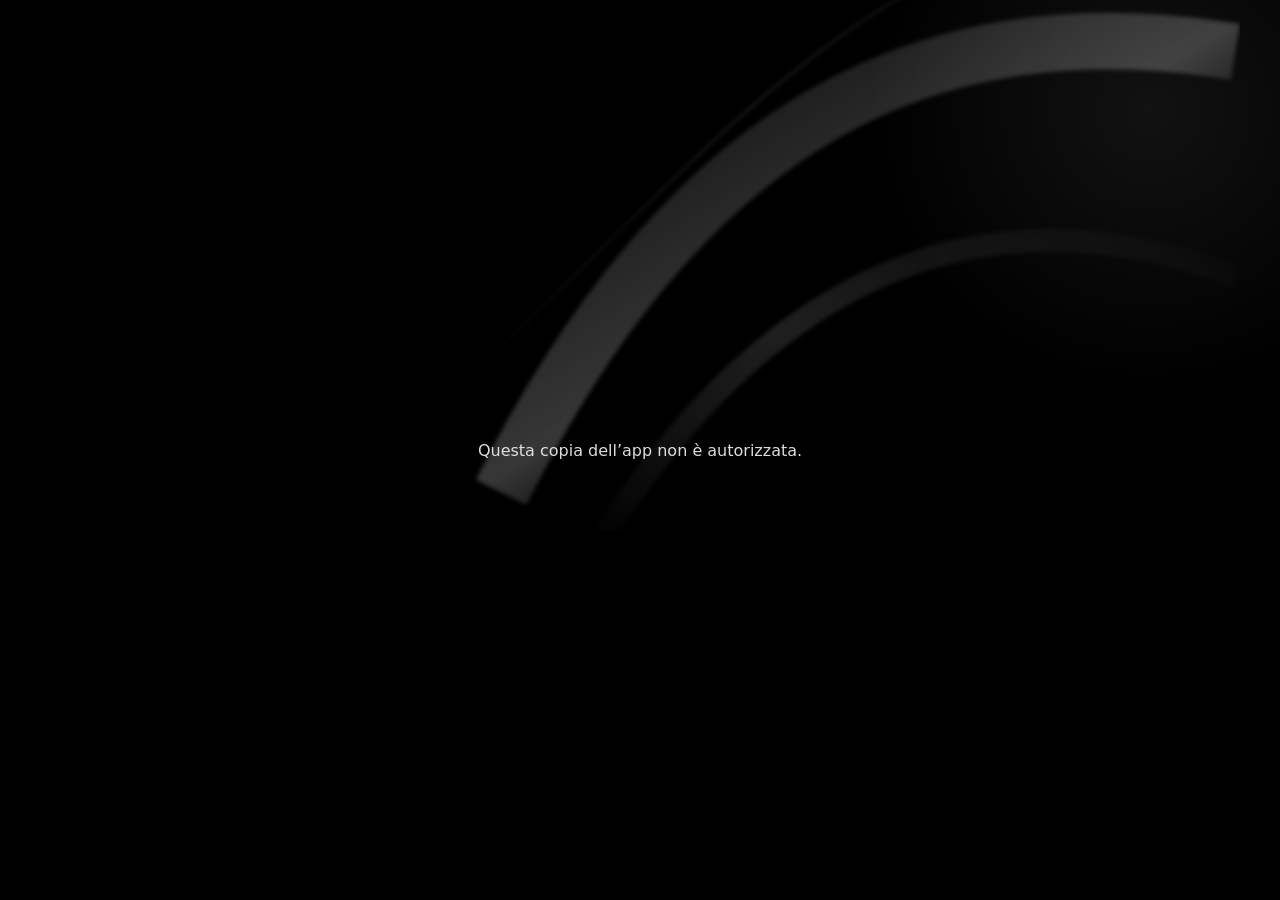
<file: index.html>
<!doctype html>
<html lang="it"><head><meta charset="UTF-8" />
<meta name="viewport" content="width=device-width, initial-scale=1.0, viewport-fit=cover" />
<meta name="theme-color" content="#000000" /><link rel="manifest" href="./manifest.webmanifest?v=lc-fotografo-v70" />
<meta name="apple-mobile-web-app-title" content="LC Fotografo" /><link rel="icon" type="image/png" href="./favicon.png" /><link rel="apple-touch-icon" sizes="180x180" href="./icon-180.png" />
<meta name="apple-mobile-web-app-capable" content="yes" /><meta name="apple-mobile-web-app-status-bar-style" content="black" />
<title>Lorenzo Coniglione Fotografo</title>  <script type="module" crossorigin src="/assets/main-DhrCyV-l.js"></script>
  <link rel="modulepreload" crossorigin href="/assets/brand-CJJR91fK.js">
  <link rel="modulepreload" crossorigin href="/assets/librerie-B4zQ2TGJ.js">
  <link rel="modulepreload" crossorigin href="/assets/preventivo-Bb3ocUsD.js">
  <link rel="modulepreload" crossorigin href="/assets/videoGalleria-D1mTr-Rp.js">
  <link rel="stylesheet" crossorigin href="/assets/brand-s4m64xDM.css">
  <link rel="stylesheet" crossorigin href="/assets/preventivo-B7G29Nd7.css">
  <link rel="stylesheet" crossorigin href="/assets/main-6wbNGmea.css">
</head>
<body><div id="root"></div></body></html>
</file>
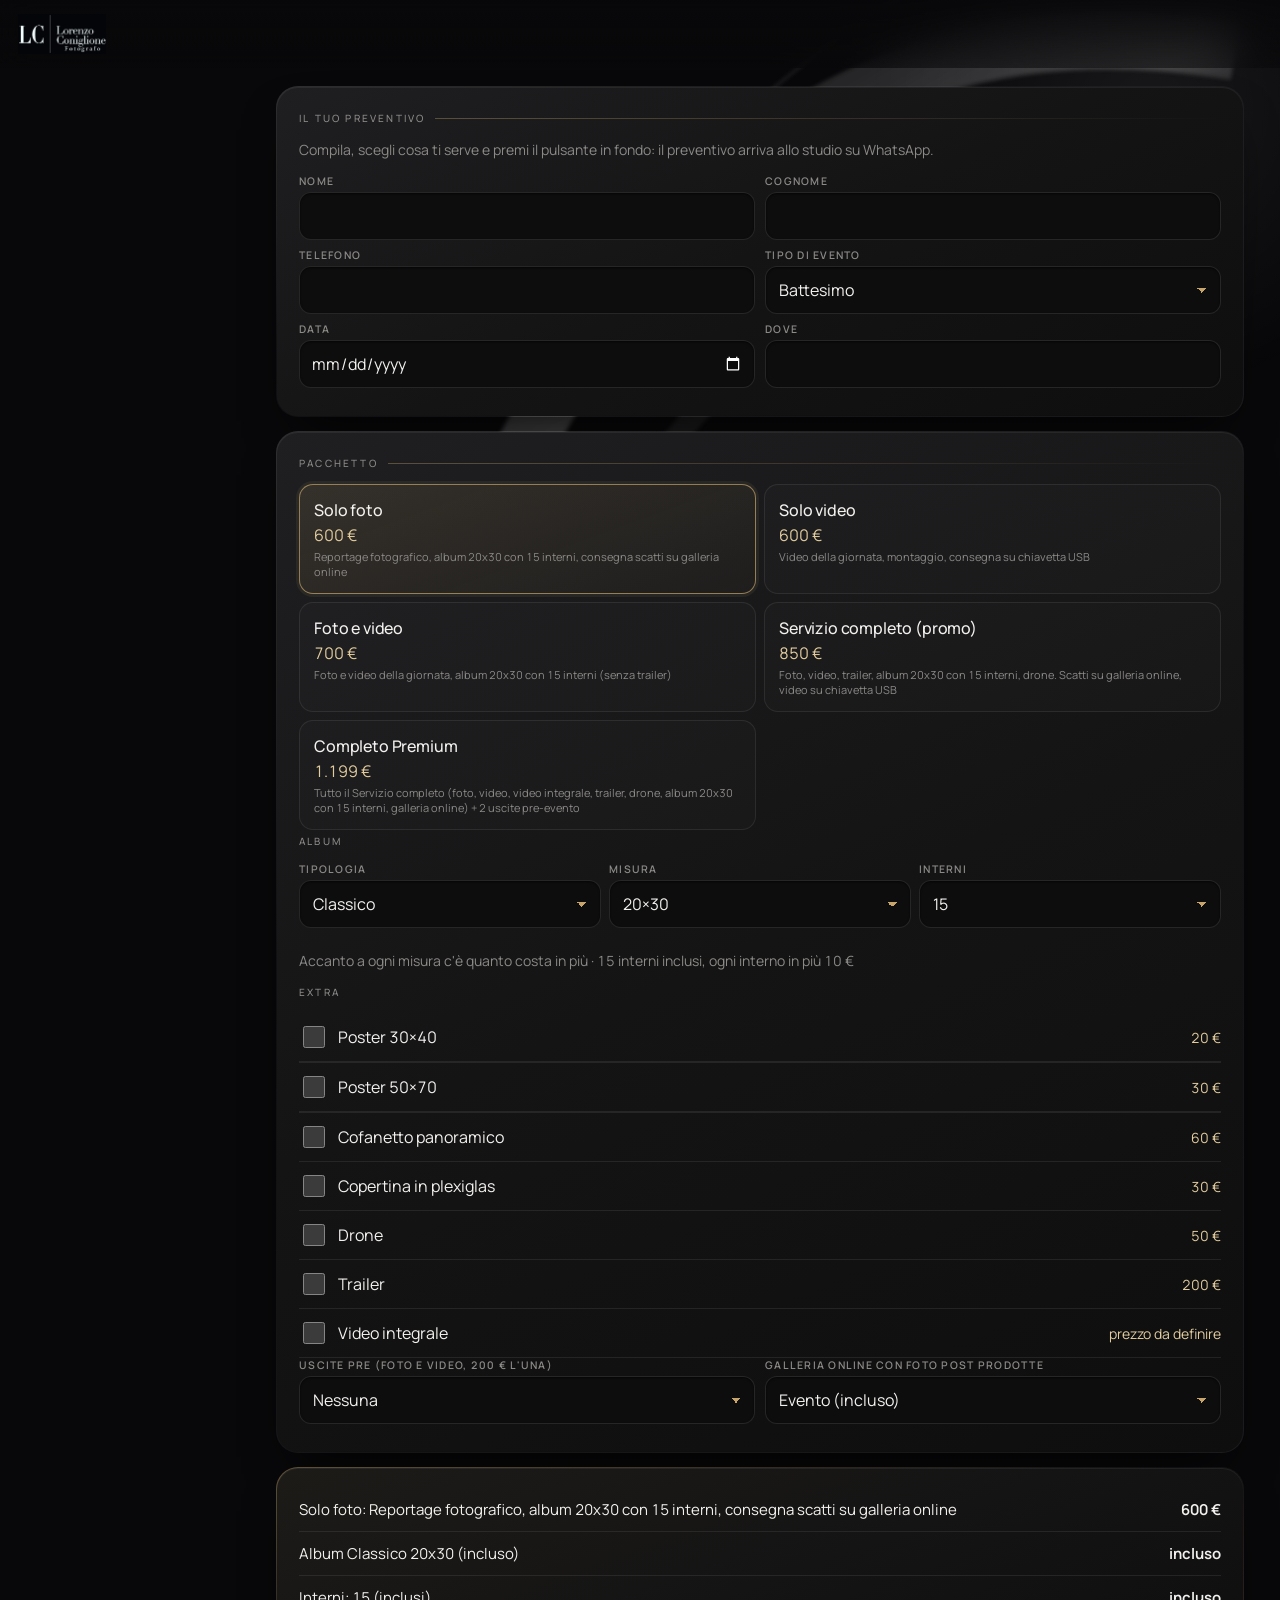
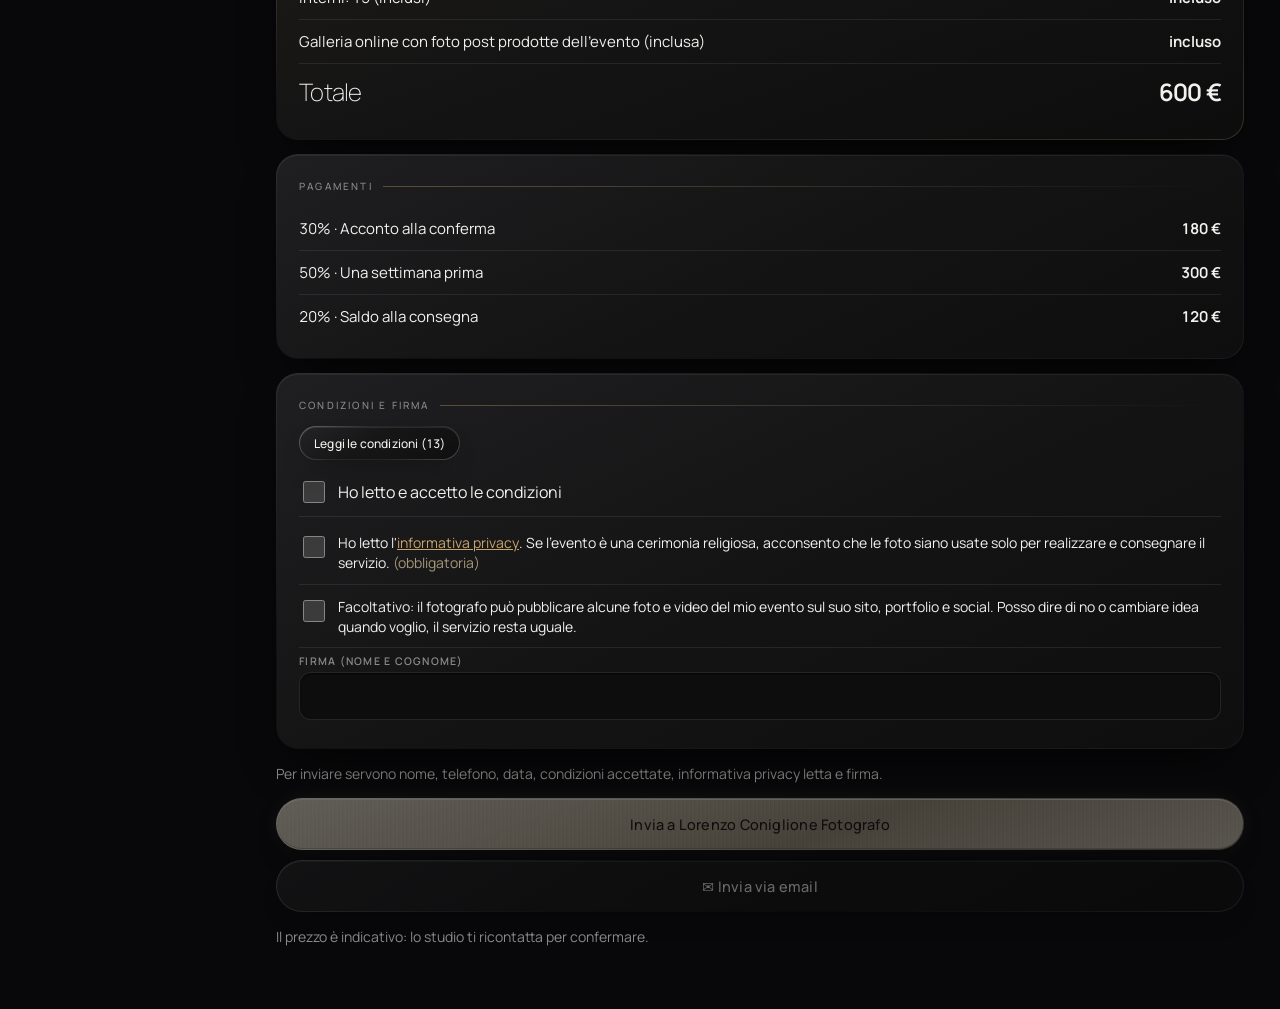
<file: cliente.html>
<!doctype html>
<html lang="it"><head><meta charset="UTF-8" /><script>/* indirizzo-nuovo: i link vecchi github.io dei clienti aprono la stessa pagina sul nuovo indirizzo */if(/\.github\.io$/i.test(location.hostname))location.replace('https://lorenzoconiglione.frameforyou.it/'+location.pathname.split('/').slice(2).join('/')+location.search+location.hash);</script>
<meta name="viewport" content="width=device-width, initial-scale=1.0, viewport-fit=cover" />
<meta name="theme-color" content="#000000" /><meta name="robots" content="noindex" />
<meta name="apple-mobile-web-app-title" content="LC Fotografo" /><link rel="icon" type="image/png" href="./favicon.png" /><link rel="apple-touch-icon" sizes="180x180" href="./icon-180.png" />
<title>Preventivo · Lorenzo Coniglione Fotografo</title>  <script type="module" crossorigin src="/assets/cliente-BdCeBW2b.js"></script>
  <link rel="modulepreload" crossorigin href="/assets/brand-CJJR91fK.js">
  <link rel="modulepreload" crossorigin href="/assets/librerie-B4zQ2TGJ.js">
  <link rel="modulepreload" crossorigin href="/assets/preventivo-Bb3ocUsD.js">
  <link rel="stylesheet" crossorigin href="/assets/brand-s4m64xDM.css">
  <link rel="stylesheet" crossorigin href="/assets/preventivo-B7G29Nd7.css">
</head>
<body><div id="root"></div></body></html>
</file>
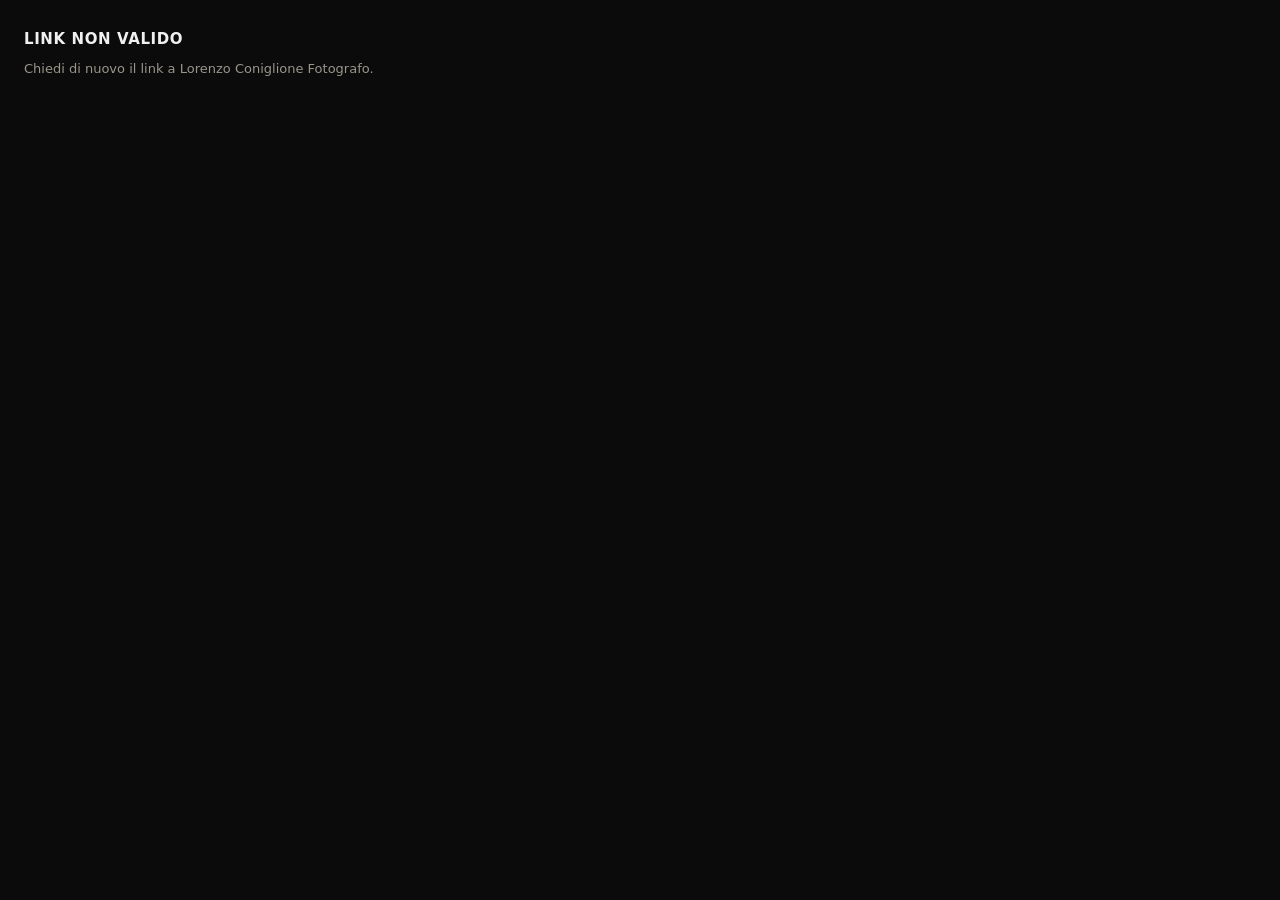
<file: video.html>
<!doctype html>
<html lang="it"><head><meta charset="UTF-8" /><script>/* indirizzo-nuovo: i link vecchi github.io dei clienti aprono la stessa pagina sul nuovo indirizzo */if(/\.github\.io$/i.test(location.hostname))location.replace('https://lorenzoconiglione.frameforyou.it/'+location.pathname.split('/').slice(2).join('/')+location.search+location.hash);</script>
<meta name="viewport" content="width=device-width, initial-scale=1.0, viewport-fit=cover" />
<meta name="theme-color" content="#000000" /><meta name="robots" content="noindex" />
<meta name="apple-mobile-web-app-title" content="Video" /><link rel="icon" type="image/png" href="./favicon.png" /><link rel="apple-touch-icon" sizes="180x180" href="./icon-180.png" />
<title>Video · Lorenzo Coniglione Fotografo</title>  <script type="module" crossorigin src="/assets/video-Bn1X0Qnh.js"></script>
  <link rel="modulepreload" crossorigin href="/assets/brand-CJJR91fK.js">
  <link rel="modulepreload" crossorigin href="/assets/librerie-B4zQ2TGJ.js">
  <link rel="modulepreload" crossorigin href="/assets/videoGalleria-D1mTr-Rp.js">
  <link rel="stylesheet" crossorigin href="/assets/brand-s4m64xDM.css">
</head>
<body><div id="root"></div></body></html>
</file>
<file: assets/brand-s4m64xDM.css>
:root{--bg:#0b0b0b;--card:#161616;--line:#2a2a2a;--red:#5a5a5a;--gold:#f0f0f0;--tx:#f2efe6;--mut:#9a958a;font-family:system-ui,-apple-system,Segoe UI,Roboto,sans-serif;color:var(--tx);background:var(--bg)}*{box-sizing:border-box}body{margin:0;background:var(--bg)}.top{background:#000}.app{max-width:720px;margin:0 auto;min-height:100vh;padding-bottom:84px}.top{position:sticky;top:0;z-index:5;background:#000;border-bottom:2px solid var(--gold);padding:12px 16px}.logo{color:var(--gold);font-size:20px;letter-spacing:.5px}.logo span{color:var(--red);font-weight:700}main{padding:12px}.card{background:var(--card);border:1px solid var(--line);border-radius:14px;padding:14px;margin-bottom:12px}h3{color:var(--gold);font-size:15px;margin:6px 0 10px;text-transform:uppercase;letter-spacing:.6px}.row{display:flex;gap:8px;align-items:center;margin-bottom:12px;flex-wrap:wrap}.row input{flex:1;min-width:110px}input,select,textarea{width:100%;background:#0e0e0e;color:var(--tx);border:1px solid var(--line);border-radius:10px;padding:11px;font-size:16px}input:focus,select:focus,textarea:focus{outline:none;border-color:var(--gold)}textarea{min-height:60px;resize:vertical}.campo{display:flex;flex-direction:column;gap:4px;margin-bottom:8px}.campo span{font-size:12px;color:var(--mut)}.grid2{display:grid;grid-template-columns:1fr 1fr;gap:0 10px}.grid3{display:grid;grid-template-columns:1fr 1fr 1fr;gap:0 8px}.coppia-ora{grid-column:1/-1;display:grid;grid-template-columns:1.4fr .8fr;gap:0 10px}.grid2 .campo:last-child:nth-child(odd){grid-column:1/-1}.btn{display:inline-flex;align-items:center;justify-content:center;gap:6px;background:#222;color:var(--tx);border:1px solid #3a3a3a;border-radius:10px;padding:11px 14px;font-size:15px;cursor:pointer;text-decoration:none;font-weight:600}.btn.sm{padding:7px 10px;font-size:13px}.btn.red{background:var(--red);border-color:var(--red);color:#fff}.btn.gold{background:var(--gold);border-color:var(--gold);color:#111}.btn.wa{background:#0f3d24;border-color:#1f7a47}.btn.danger{background:transparent;color:#ff6b6b;border-color:#5a1a1a}.btn.big{width:100%;padding:16px;font-size:18px}.btn:disabled{opacity:.4}.acts{display:flex;gap:8px;flex-wrap:wrap;margin:10px 0}.acts.sticky{position:sticky;bottom:76px;background:var(--bg);padding:8px 0}.ev .evhead{display:flex;justify-content:space-between;gap:10px;cursor:pointer}.ev small{display:block;color:var(--mut);font-size:12px;margin-top:3px;text-transform:capitalize}.right{text-align:right;display:flex;flex-direction:column;align-items:flex-end;gap:4px}.gold{color:var(--gold)}.red{color:#ff4d5e}.badge{font-size:11px;font-weight:700;padding:3px 8px;border-radius:20px;text-transform:uppercase;letter-spacing:.5px}.badge.p{border:1px solid var(--gold);color:var(--gold)}.badge.c{background:var(--red);color:#fff}.esempio{display:flex;justify-content:space-between;align-items:center;background:#1e1e1e;color:var(--gold);border-radius:8px;padding:4px 4px 4px 10px;margin-bottom:8px;font-size:13px}.pacchetti{display:grid;grid-template-columns:1fr 1fr;gap:8px}.pk{border:1px solid var(--line);border-radius:12px;padding:10px;display:flex;flex-direction:column;gap:3px;cursor:pointer}.pk input{display:none}.pk.on{border-color:var(--gold);background:#1c1c1c}.pk small{color:var(--mut);font-size:11px}.check{display:flex;align-items:center;gap:10px;padding:10px 0;border-bottom:1px solid var(--line)}.check input{width:22px;height:22px;accent-color:var(--red)}.poster-qta{border-bottom:1px solid var(--line)}.poster-qta>.check{border-bottom:0}.poster-qta .qta{display:flex;align-items:center;gap:10px;padding:0 0 10px 32px;font-size:14px;color:var(--mut)}.poster-qta .qta select{width:auto;min-width:72px;padding:6px 8px}.check span{flex:1}.check em{color:var(--gold);font-style:normal;font-size:14px}.check.locked{opacity:.75}.riga{display:flex;justify-content:space-between;gap:10px;padding:7px 0;border-bottom:1px dashed var(--line);font-size:14px}.riga small{color:var(--mut)}.riga.tot{font-size:17px;border:none;color:var(--gold)}.riga.ok{color:#7bd88f}.riga.click{cursor:pointer}.x{background:none;border:none;color:#ff6b6b;font-size:14px;margin-left:6px}.hint{color:var(--mut);font-size:13px}.warn{color:#ffb347;font-size:13px}.okmsg{color:#7bd88f;margin:8px 0 0;font-size:14px}.tabs{position:fixed;bottom:0;left:0;right:0;display:flex;background:#000;border-top:2px solid var(--gold);z-index:6;padding-bottom:env(safe-area-inset-bottom)}.tabs button{flex:1;background:none;border:none;color:var(--mut);padding:8px 2px;font-size:11px;display:flex;flex-direction:column;align-items:center;gap:2px}.tabs button span{font-size:20px}.tabs button.on{color:var(--gold)}.tabs button.on span{filter:drop-shadow(0 0 4px var(--red))}.modal{position:fixed;top:0;right:0;bottom:0;left:0;background:#000;z-index:10;display:flex;flex-direction:column}.modalbar{display:flex;gap:8px;align-items:center;padding:10px;border-bottom:1px solid var(--gold)}.modalbar b{flex:1;font-size:13px;overflow:hidden;text-overflow:ellipsis;white-space:nowrap}.modal .hint{text-align:center;margin:6px}.pdfpagine{flex:1;overflow:auto;background:#111;padding:8px 8px 24px}.pdfpagine figure{margin:0 0 14px}.pdfpagine figcaption{color:var(--gold);font-size:12px;margin:0 0 4px}.pdfpagine img{width:100%;height:auto;background:#fff;display:block}.clausole ol{padding-left:18px;font-size:13px;line-height:1.5;color:#ddd}.pkedit{border-bottom:1px solid var(--line);padding-bottom:8px;margin-bottom:10px}@media (max-width:380px){.grid3{grid-template-columns:1fr 1fr}}.toast{position:fixed;left:12px;right:12px;bottom:84px;z-index:20;padding:14px;border-radius:12px;font-weight:600;max-width:696px;margin:0 auto}.toast.ok{background:#1f5d36;color:#fff}.toast.err{background:var(--red);color:#fff}.confirm{border:1px solid var(--gold);border-radius:12px;padding:12px;margin-top:10px;background:#1c1c1c}details summary{list-style:none;margin-bottom:8px}details summary::-webkit-details-marker{display:none}.logoimg{display:block;height:44px;width:auto;margin:-4px 0}.cnt{display:inline-block;min-width:22px;padding:1px 7px;border-radius:12px;background:var(--red);color:#fff;font-size:12px;text-align:center;margin-left:6px;vertical-align:middle}.cnt.ok{background:#1f7a47}.prom{display:flex;justify-content:space-between;align-items:center;gap:10px;padding:10px 0;border-bottom:1px solid var(--line)}.prom small{display:block;color:var(--mut);font-size:12px;margin-top:3px;text-transform:capitalize}.prom .right{gap:6px}.click{cursor:pointer}.badge.ok{background:#1f7a47;color:#fff}.tabs button span{position:relative}.tabbadge{position:absolute;top:-4px;right:-12px;background:var(--red);color:#fff;font-style:normal;font-size:10px;font-weight:700;border-radius:10px;padding:0 5px;line-height:16px}.calhead{display:flex;justify-content:space-between;align-items:center;gap:8px;margin-bottom:10px}.calhead b{font-size:17px;color:var(--gold)}.calhead h3{margin:0}.cal{display:grid;grid-template-columns:repeat(7,1fr);gap:4px}.dow{text-align:center;color:var(--mut);font-size:12px;padding:4px 0}.day{aspect-ratio:1;background:#0e0e0e;border:1px solid var(--line);border-radius:8px;color:var(--tx);font-size:14px;display:flex;flex-direction:column;align-items:center;justify-content:center;padding:0;cursor:pointer}.day i{font-style:normal;font-size:11px;color:var(--gold);line-height:1}.day.has{border-color:var(--gold);background:#1c1c1c}.day.clash{border-color:#ff6b6b;background:#3a1010}.day.clash i{color:#ff6b6b;font-weight:700}.day.today{outline:2px solid var(--red)}.day.sel{background:var(--gold);color:#111}.day.sel i{color:#111}.warnbox{border-color:#ff6b6b;background:#2a0f0f}.warnbox b{color:#ffb3b3}.chart{display:flex;align-items:flex-end;gap:4px;height:150px;padding:8px 0;border-bottom:1px solid var(--line)}.bar{flex:1;display:flex;flex-direction:column;align-items:center;justify-content:flex-end;height:100%}.bar span{display:block;width:100%;background:linear-gradient(var(--gold),#6e6e6e);border-radius:4px 4px 0 0;min-height:1px}.bar small{font-size:10px;color:var(--mut);margin-top:3px}.bar em{font-style:normal;font-size:9px;color:var(--tx);margin-bottom:2px}.check.cons input[type=date]{width:auto;padding:6px 8px;font-size:14px}.ok-msg{color:#7bd88f;font-weight:600;margin:8px 0 0}.tabs button{font-size:10px}.blocco{min-height:100vh;display:flex;flex-direction:column;align-items:center;justify-content:center;gap:14px;padding:24px;text-align:center;background:#000}.blocco .logoimg{height:70px;margin-bottom:10px}.blocco h2{color:var(--gold);margin:0}.blocco p{margin:0}.blocco a.btn{text-decoration:none;display:inline-block}.licavviso{background:#1e1e1e;color:var(--gold);padding:10px 16px;font-size:14px;border-bottom:1px solid var(--line)}.licavviso a{color:var(--tx);font-weight:600}.licprova{display:flex;flex-wrap:wrap;align-items:center;gap:6px;justify-content:center;text-align:center;font-size:15px}.licprova .conto{font-variant-numeric:tabular-nums;color:var(--tx);font-size:17px}.licprova a{margin-left:6px}.day u{text-decoration:none;font-size:10px;color:silver;line-height:1}.day.gimp:not(.has){border-color:#6a6a6a}.occ{display:flex;gap:8px;margin:2px 0 12px}.occ button{flex:1;min-height:46px;border-radius:12px;border:1px solid var(--line);background:#141414;color:var(--tx);font-size:14px;padding:8px 4px}.occ button:disabled{opacity:.35}.occ button.on{background:var(--gold);color:#111;border-color:var(--gold);font-weight:650}.gimpegno{text-decoration:none;color:var(--tx);border-left:3px solid #9a9a9a;padding-left:8px}.gimpegno small{color:var(--mut)}.gcal .gcal-ok{margin-left:6px;font-size:11px;vertical-align:middle}.gcal select{width:100%}.gcal-ev{margin:-4px 4px 10px}.gimport ol{margin:8px 0 6px;padding-left:20px;line-height:1.5}.gimport ol li{margin:3px 0}.gimport details{margin:10px 0}.gimport summary{cursor:pointer;padding:4px 0}.gimport .btn.danger{margin-top:4px}.listino-tipi{display:flex;flex-wrap:wrap;gap:6px;margin:8px 0 10px}.listino-titolo{margin:6px 0}.pk-extra{margin-top:6px}.pk-flag{display:flex;flex-wrap:wrap;gap:14px;margin:4px 0}.promo-edit{border:1px dashed rgba(200,160,80,.5);border-radius:10px;padding:8px 10px;margin-top:6px}.promo-edit.on{border-style:solid;background:#c8a05014}.promo-stato{font-size:.8em;padding:1px 8px;border-radius:9px;background:#7f7f7f33;margin-left:6px}.promo-stato.on{background:#2e7d32;color:#fff}.grid3{display:grid;grid-template-columns:repeat(auto-fit,minmax(140px,1fr));gap:8px}.prezzo-vecchio{opacity:.6;font-weight:400;margin-right:4px}.promo-tag,.promo-firmato{display:block;font-style:normal;font-size:.75em;font-weight:600;color:#c0392b}.promo-firmato{color:inherit;opacity:.7;font-weight:400}.firmapad{position:fixed;top:0;right:0;bottom:0;left:0;z-index:30;background:#000;display:flex;flex-direction:column;gap:8px;padding:max(10px,env(safe-area-inset-top)) max(10px,env(safe-area-inset-right)) max(10px,env(safe-area-inset-bottom)) max(10px,env(safe-area-inset-left));overscroll-behavior:none;touch-action:none;user-select:none;-webkit-user-select:none}.firmabar{display:flex;align-items:center;gap:10px;border-bottom:1px solid var(--gold);padding-bottom:8px}.firmabar div{flex:1;display:flex;flex-direction:column}.firmabar b{color:var(--gold);text-transform:uppercase;letter-spacing:.6px;font-size:14px}.firmabar small{font-size:17px;font-weight:700}.firmaarea{flex:1;position:relative;background:#fff;border-radius:12px;min-height:140px;overflow:hidden}.firmaarea canvas{position:absolute;top:0;right:0;bottom:0;left:0;width:100%;height:100%;display:block;touch-action:none;cursor:crosshair;z-index:2}.firmalinea{position:absolute;left:6%;right:6%;bottom:24%;border-bottom:1.5px dashed #b9b2a0;z-index:1}.firmalinea span{position:absolute;left:0;bottom:4px;color:#b9b2a0;font-size:18px}.firmaph{position:absolute;top:0;right:0;bottom:0;left:0;margin:0;display:flex;align-items:center;justify-content:center;color:#c9c2b0;font-size:22px;z-index:1;pointer-events:none}.firmalegale{margin:0;font-size:13px;color:var(--tx);text-align:center}.firmaacts{display:flex;gap:10px}.firmaacts .btn{flex:1;padding:14px}@media (orientation:landscape) and (max-height:520px){.firmapad{gap:5px}.firmabar{padding-bottom:4px}.firmabar small{font-size:15px}.firmaacts .btn{padding:9px}.firmalegale{font-size:12px}}.firmaimg{background:#fff;border-radius:10px;padding:8px;display:flex;justify-content:center;margin-bottom:8px}.firmaimg img{max-width:100%;max-height:110px}.badge.firm{background:#1f7a47;color:#fff}.pk-album{border:1px solid var(--line);border-radius:12px;padding:10px 12px;margin:10px 0;background:#ffffff08}.pk-album.on{border-color:var(--gold);background:#c9a22714}.sw-riga{display:flex;align-items:center;justify-content:space-between;gap:12px;cursor:pointer;min-height:44px}.sw-riga span{display:flex;flex-direction:column;gap:2px}.sw-riga b{font-size:16px}.sw-riga small{color:var(--mut);font-size:13px}.sw-riga input{-moz-appearance:none;appearance:none;-webkit-appearance:none;flex:none;width:52px;height:30px;border-radius:15px;background:#3a3a3a;border:1px solid #666;position:relative;margin:0;cursor:pointer;transition:background .15s}.sw-riga input:after{content:"";position:absolute;top:3px;left:3px;width:24px;height:24px;border-radius:50%;background:#fff;transition:left .15s}.sw-riga input:checked{background:var(--gold)}.sw-riga input:checked:after{left:25px}.pk-album .grid2{margin-top:8px}select{-webkit-appearance:none;-moz-appearance:none;appearance:none;background-image:url("data:image/svg+xml,%3Csvg xmlns='http://www.w3.org/2000/svg' width='12' height='8'%3E%3Cpath d='M1 1l5 5 5-5' fill='none' stroke='%239a958a' stroke-width='2'/%3E%3C/svg%3E");background-repeat:no-repeat;background-position:right 12px center;padding-right:34px}.prezzi-pag{display:flex;flex-direction:column;gap:12px}.prezzi-pk{display:flex;flex-direction:column;gap:12px;min-width:0}.extra-card{min-width:0}.tipi-chips{display:flex;gap:8px;overflow-x:auto;-webkit-overflow-scrolling:touch;scrollbar-width:none;margin:0 -16px;padding:2px 16px 6px;scroll-snap-type:x proximity}.tipi-chips::-webkit-scrollbar{display:none}.chip{flex:none;min-height:44px;padding:0 16px;border-radius:22px;border:1px solid var(--line);background:var(--card);color:var(--tx);font-size:15px;white-space:nowrap;cursor:pointer;scroll-snap-align:start}.chip.on{background:var(--gold);border-color:var(--gold);color:#000;font-weight:700}.chips{display:flex;flex-wrap:wrap;gap:8px;margin-top:8px}.pk-titolo{margin:4px 0 0;font-size:14px;letter-spacing:.5px;text-transform:uppercase;color:var(--mut)}.pk-lista{display:flex;flex-direction:column;gap:10px}.pk-card{background:var(--card);border:1px solid var(--line);border-radius:14px;overflow:hidden}.pk-card.aperta,.pk-card.scelta{border-color:var(--gold)}.pk-card.scelta{box-shadow:0 0 0 2px var(--gold)}.pk-testa{all:unset;box-sizing:border-box;width:100%;display:flex;align-items:center;gap:12px;padding:14px;min-height:64px;cursor:pointer}.pk-nome{flex:1;min-width:0;display:flex;flex-direction:column;gap:3px}.pk-nome b{font-size:17px}.pk-nome small{color:var(--mut);font-size:13px;white-space:nowrap;overflow:hidden;text-overflow:ellipsis}.pk-prezzo{display:flex;flex-direction:column;align-items:flex-end;gap:2px;flex:none}.pk-prezzo b{font-size:17px;color:var(--gold)}.pk-prezzo s{color:var(--mut);font-size:13px}.pk-prezzo b.promo{color:#7bd88f}.pk-prezzo small{font-size:12px;color:var(--mut)}.chev{flex:none;color:var(--mut);font-size:16px;width:16px;text-align:center}.pk-corpo{padding:12px 14px 14px;display:flex;flex-direction:column;gap:10px;border-top:1px solid var(--line)}.pk-piano{display:flex;flex-direction:column;gap:8px}.pk-rate-riga{display:flex;flex-direction:column;gap:4px;padding-bottom:8px;border-bottom:1px dashed var(--line)}.pk-servizi b{font-size:14px}.pk-fondo{display:flex;justify-content:flex-end}.promo-edit{border:1px solid var(--line);border-radius:12px;padding:0 12px}.promo-edit.on{border-color:#7bd88f}.promo-testa{all:unset;box-sizing:border-box;width:100%;display:flex;align-items:center;gap:10px;min-height:48px;cursor:pointer}.promo-testa b{flex:1}.promo-stato.no{color:var(--mut);font-size:13px}.promo-edit .grid3{padding-bottom:10px}.nuovo-pk{min-height:50px;border-style:dashed;width:100%}.extra-card h4{margin:14px 0 4px;font-size:13px;color:var(--mut);text-transform:uppercase;letter-spacing:.5px}.extra-riga{display:flex;align-items:flex-start;justify-content:space-between;gap:8px 12px;min-height:52px;border-bottom:1px solid var(--line);flex-wrap:wrap}.compreso{display:flex;align-items:flex-start;gap:6px;font-size:13px;color:var(--mut);line-height:1.25;flex:1 1 100%;max-width:100%;justify-content:flex-end}.compreso span{white-space:normal}.compreso.on{color:#e7c27a}.compreso input{width:16px;height:16px;margin-top:1px;accent-color:#e7c27a;flex:none}.compreso-box{flex:0 1 auto;max-width:100%;align-self:center}.compreso-box.aperta{flex:1 1 100%;align-self:stretch}.compreso-testa{display:inline-flex;align-items:center;gap:8px;max-width:100%;min-height:36px;padding:0 10px;border-radius:10px;border:1px solid var(--line);background:transparent;color:var(--mut);font-size:13px;text-align:left}.compreso-box.aperta .compreso-testa{display:flex;width:100%}.compreso-box.on .compreso-testa{border-color:#e7c27a;color:#e7c27a}.compreso-testa .segno{width:16px;height:16px;border:1.5px solid currentColor;border-radius:4px;display:inline-flex;align-items:center;justify-content:center;font-size:11px;line-height:1;flex:none}.compreso-box.on .segno{background:#e7c27a;color:#111;border-color:#e7c27a}.compreso-testa span{white-space:normal;line-height:1.2}.compreso-testa i{margin-left:auto;font-style:normal;flex:none}.compreso-lista{display:flex;flex-direction:column;gap:2px;width:100%;margin-top:6px;padding:4px 8px;border:1px solid var(--line);border-radius:10px}.compreso-voce{display:flex;align-items:flex-start;gap:8px;min-height:40px;padding:8px 2px;font-size:14px}.compreso-voce input{width:18px;height:18px;margin-top:1px;accent-color:#e7c27a;flex:none}.compreso-voce span{white-space:normal;line-height:1.25}.compreso-voce.on{color:#e7c27a}.pk-corpo .compreso{grid-column:1/-1;justify-content:flex-start}.extra-gruppo .extra-riga:last-child{border-bottom:0}.extra-riga>span:first-child{flex:1;font-size:15px}.extra-val{display:flex;align-items:center;gap:6px;flex:1 1 180px;flex-wrap:wrap;justify-content:flex-end;max-width:100%}.extra-val i{font-style:normal;color:var(--mut)}.extra-val input{width:96px;text-align:right;padding:10px}.extra-custom{display:flex;align-items:center;gap:8px;min-height:48px;border-top:1px dashed var(--line);padding:6px 0;flex-wrap:wrap}.extra-custom>input{flex:1;min-width:0}.extra-custom>textarea{flex:1 1 100%;min-height:72px;background:#111;color:var(--tx);border:1px solid #3a3a3a;border-radius:8px;padding:8px}.extra-nuovo{display:flex;flex-wrap:wrap;gap:8px;align-items:center;margin-top:12px}.extra-nuovo>input,.extra-nuovo>select{flex:1 1 140px;min-width:0}@media (max-width:560px){.extra-card h4{margin:8px 0 0}.extra-riga{display:grid;grid-template-columns:minmax(0,1fr) auto;gap:4px 8px;min-height:0;padding:6px 0;align-items:center}.extra-val{flex:none;justify-content:flex-end}.extra-val input{width:74px;padding:7px 8px}.compreso-box{grid-column:1 / -1;align-self:start;justify-self:start}.compreso-box.aperta{justify-self:stretch}.compreso-testa{min-height:32px;padding:0 8px;width:auto}.compreso-box.aperta .compreso-testa{width:100%}.compreso-voce{min-height:0;padding:4px 2px}.extra-custom{display:grid;grid-template-columns:minmax(0,1fr) auto;gap:6px;min-height:0;padding:6px 0;align-items:center}.extra-custom>input{grid-column:1 / -1}.extra-custom>.btn{justify-self:end}.extra-custom .compreso-box{grid-column:1 / -1}.extra-nuovo{gap:6px;margin-top:8px}}.info-btn{all:unset;cursor:pointer;color:var(--mut);padding:0 6px;font-size:16px}.info-txt{margin:4px 0}.sez-titolo{margin:18px 2px 6px;font-size:15px}.btn.ghost{background:transparent;border:1px solid var(--line);color:var(--mut);align-self:center}.sw-riga input:checked{background:#2e9d5b;border-color:#2e9d5b}.extra-val input::-webkit-outer-spin-button,.extra-val input::-webkit-inner-spin-button,.pk-corpo input::-webkit-outer-spin-button,.pk-corpo input::-webkit-inner-spin-button{-webkit-appearance:none;margin:0}.extra-val input,.pk-corpo input[type=number]{-moz-appearance:textfield;-webkit-appearance:textfield;appearance:textfield}.v-impagina>.imp-pagina{grid-column:1/-1}.imp-pagina label.hint input,.imp-pagina label.hint select,.imp-pagina .imp-cerca{display:block;width:100%;margin:6px 0;background:#111;color:var(--tx);border:1px solid #3a3a3a;border-radius:8px;padding:8px;box-sizing:border-box}.imp-editor{display:flex;gap:16px;align-items:flex-start}.imp-lavoro{flex:1;min-width:0;display:flex;justify-content:center;align-items:flex-start}.imp-pannello{width:340px;flex:0 0 340px;position:sticky;top:8px;max-height:calc(100dvh - 24px);overflow:auto}.imp-editor .imp-stage{overflow:hidden;background:transparent;border:0}@media (max-width:860px){.imp-editor{flex-direction:column}.imp-pannello{width:auto;flex:1 1 auto;position:static;max-height:none}}.imp-tools{display:flex;flex-wrap:wrap;gap:8px;margin:10px 0}.imp-sfoglia{position:relative}.imp-stage{width:100%;overflow:auto;border-radius:12px;background:#1a1a1a;border:1px solid #3a3a3a;touch-action:none}.imp-safe{position:absolute;border:3px dashed #c6a15b;pointer-events:none;z-index:40;box-sizing:border-box}.imp-num{position:absolute;left:0;right:0;bottom:2%;text-align:center;z-index:41;pointer-events:none;color:#111}.imp-colore{display:flex;align-items:center;gap:6px}.imp-tono{width:28px;height:28px;border-radius:50%;border:1px solid #666;padding:0}.imp-freccia{position:absolute;top:50%;transform:translateY(-50%);z-index:6;width:44px;height:72px;border:0;border-radius:12px;background:#0000008c;color:#fff;font-size:32px;line-height:1;cursor:pointer}.imp-freccia.sx{left:8px}.imp-freccia.dx{right:8px}.imp-freccia:disabled{opacity:.28}.imp-dissolvi{animation:impFade .55s ease}@keyframes impFade{0%{opacity:0}to{opacity:1}}.imp-tela{transform-origin:top left;position:relative}.imp-sfondo{position:absolute;top:0;right:0;bottom:0;left:0;width:100%;height:100%;object-fit:cover;pointer-events:none;z-index:0}.imp-el{position:absolute;box-sizing:border-box;overflow:hidden;cursor:grab;background:#f3f3f3}.imp-el.on{outline:4px solid #c6a15b;outline-offset:-4px}.imp-el img{position:absolute;pointer-events:none;max-width:none}.imp-vuota,.imp-testo{display:flex;align-items:center;justify-content:center;width:100%;height:100%;color:#666}.imp-testo{white-space:nowrap}.imp-resize{position:absolute;right:0;bottom:0;width:28px;height:28px;background:#c6a15b;cursor:nwse-resize;z-index:5}.imp-scheda{margin-top:10px}.imp-griglia{display:grid;grid-template-columns:repeat(auto-fill,minmax(150px,1fr));gap:10px}.imp-card{padding:8px;text-align:left}.imp-card.sel{outline:2px solid var(--gold)}.imp-mini-btn{background:transparent;color:inherit;border:0;width:100%;cursor:pointer;text-align:left}.imp-mini-box{height:120px;display:flex;align-items:center;justify-content:center;background:#111;border-radius:8px;overflow:hidden}.imp-mini{position:relative;max-height:110px;max-width:100%}.imp-mini i,.imp-mini em{position:absolute;overflow:hidden}.imp-mini i img{width:100%;height:100%;object-fit:cover;display:block}.imp-mini em{font-size:7px;line-height:1}.imp-voce{display:flex;flex-direction:column;align-items:flex-start;width:100%;margin-top:8px;cursor:pointer;color:inherit}.imp-voce small,.imp-card small{color:var(--mut);display:block}.st{position:fixed;top:0;right:0;bottom:0;left:0;z-index:900;display:grid;background:#2a2a2a;color:#eee;font-size:13px;grid-template-columns:210px minmax(0,1fr) 172px;grid-template-rows:auto auto minmax(0,1fr) auto;grid-template-areas:"top top top" "ctx ctx ctx" "sx tela dx" "giu giu giu";padding:env(safe-area-inset-top) env(safe-area-inset-right) 0 env(safe-area-inset-left);user-select:none;-webkit-user-select:none}.st button{font:inherit}.st-b{background:#474747;color:#f0f0f0;border:1px solid #5c5c5c;border-radius:6px;padding:6px 10px;min-height:32px;cursor:pointer;white-space:nowrap;line-height:1.1}.st-b:hover:not(:disabled){background:#555}.st-b:disabled{opacity:.4;cursor:default}.st-b.on{background:#d9d9d9;color:#111;border-color:#d9d9d9}.st-b.gold{background:#e8e8e8;color:#111;border-color:#e8e8e8;font-weight:600}.st-b.danger,.st-tendina .danger{color:#ff8a80}.st-top{grid-area:top;display:flex;align-items:center;gap:8px;padding:8px 10px;background:#1d1d1d;border-bottom:1px solid #111;flex-wrap:wrap}.st-titolo{display:flex;flex-direction:column;min-width:0;max-width:340px;margin:0 6px}.st-titolo b{white-space:nowrap;overflow:hidden;text-overflow:ellipsis}.st-titolo small{color:#a8a8a8;font-size:11px;white-space:nowrap;overflow:hidden;text-overflow:ellipsis}.st-gruppo{display:flex;gap:2px}.st-gruppo .st-b{border-radius:0}.st-gruppo .st-b:first-child{border-radius:6px 0 0 6px}.st-gruppo .st-b:last-child{border-radius:0 6px 6px 0}.st-zoom{min-width:56px}.st-spazio{flex:1}.st-occ{color:#ddd;font-size:12px;max-width:260px;overflow:hidden;text-overflow:ellipsis;white-space:nowrap}.st-menu{position:relative}.st-tendina{position:absolute;top:calc(100% + 4px);left:0;min-width:250px;background:#303030;border:1px solid #555;border-radius:8px;box-shadow:0 12px 30px #00000080;padding:6px;z-index:20;display:flex;flex-direction:column;gap:2px}.st-menu.dx .st-tendina{left:auto;right:0}.st-tendina button,.st-tendina a{background:transparent;border:0;color:#eee;text-align:left;padding:9px 10px;border-radius:6px;cursor:pointer;font-size:13px;word-break:break-all}.st-tendina button:hover:not(:disabled){background:#454545}.st-tendina button:disabled{opacity:.4}.st-tendina label{display:flex;flex-direction:column;gap:4px;padding:6px 10px;color:#bbb;font-size:12px}.st-tendina input{background:#1b1b1b;color:#eee;border:1px solid #555;border-radius:6px;padding:7px}.st-ctx{grid-area:ctx;display:flex;align-items:center;gap:6px;padding:6px 10px;background:#353535;border-bottom:1px solid #1e1e1e;overflow-x:auto;scrollbar-width:thin;min-height:46px}.st-ctx>*{flex:none}.st-tit{color:#fff;margin-right:4px}.st-mut{color:#a5a5a5;font-size:12px}.st-sep{width:1px;height:24px;background:#555;margin:0 4px}.st-seg{display:inline-flex;background:#232323;border:1px solid #4e4e4e;border-radius:7px;padding:2px;gap:2px}.st-seg button{background:transparent;border:0;color:#cfcfcf;padding:5px 9px;border-radius:5px;cursor:pointer;white-space:nowrap;min-height:28px}.st-seg button.on{background:#d9d9d9;color:#111}.st-largo{display:flex;width:100%}.st-largo button{flex:1;padding:5px 2px}.st-colore{display:inline-flex;width:30px;height:30px;border-radius:50%;overflow:hidden;border:1px solid #777;cursor:pointer}.st-colore input{width:44px;height:44px;margin:-7px;border:0;padding:0;background:none;cursor:pointer}.st-range{display:inline-flex;align-items:center;gap:6px;color:#ccc;font-size:12px}.st-range input{width:110px}.st-testo{background:#1b1b1b;color:#eee;border:1px solid #555;border-radius:6px;padding:6px 8px;width:200px}.st-sel{background:#1b1b1b;color:#eee;border:1px solid #555;border-radius:6px;padding:6px;max-width:100%}.st-pan{background:#383838;display:flex;flex-direction:column;min-height:0;overflow:hidden}.st-riga{display:flex;align-items:center;gap:8px;padding:7px 8px;flex-wrap:wrap}.st-riga>b{font-size:12px;text-transform:uppercase;letter-spacing:.06em;color:#ddd}.st-modelli{grid-area:sx;border-right:1px solid #1e1e1e;gap:6px;padding-bottom:6px}.st-modelli>.st-seg,.st-modelli>.st-chips,.st-modelli>.st-sel{margin:0 8px}.st-chips{display:flex;flex-wrap:wrap;gap:3px;align-items:center}.st-chips button{background:#2a2a2a;border:1px solid #4e4e4e;color:#ddd;border-radius:5px;min-width:28px;height:26px;padding:0 6px;cursor:pointer}.st-chips button.on{background:#d9d9d9;color:#111}.st-griglia{overflow-y:auto;display:grid;grid-template-columns:repeat(auto-fill,minmax(84px,1fr));gap:8px;padding:4px 8px 10px;align-content:start;flex:1;min-height:0}.st-lay{background:#2d2d2d;border:1px solid #474747;border-radius:6px;padding:6px 4px 4px;display:flex;flex-direction:column;align-items:center;gap:4px;cursor:pointer;color:#bbb}.st-lay:hover{border-color:#bbb}.st-lay small{font-size:10px;line-height:1.1;max-width:100%;overflow:hidden;text-overflow:ellipsis;white-space:nowrap}.st-fogli{grid-area:dx;border-left:1px solid #1e1e1e}.st-icone{display:flex;gap:3px;padding:0 8px 6px}.st-icone .st-b{padding:4px 0;flex:1;min-height:28px}.st-lista{overflow-y:auto;flex:1;min-height:0;padding:2px 8px 10px;display:flex;flex-direction:column;gap:8px}.st-foglio{background:transparent;border:2px solid transparent;border-radius:6px;padding:4px;display:flex;flex-direction:column;align-items:center;gap:3px;cursor:pointer;color:#ccc}.st-foglio.on{border-color:#3d8bfd;background:#2f3b4d}.st-foglio small{font-size:10.5px}.st-centro{grid-area:tela;position:relative;display:flex;flex-direction:column;min-width:0;min-height:0;background:#4b4b4b}.st-lavoro{flex:1;min-height:0;overflow:auto;display:grid;place-items:center;padding:12px;touch-action:pan-x pan-y}.st-stage{position:relative;overflow:hidden;box-shadow:0 6px 24px #00000073;flex:none;touch-action:none}.st-stage .imp-tela{position:absolute;left:0;top:0}.st-sotto{display:flex;align-items:center;justify-content:center;gap:10px;padding:5px;background:#3c3c3c;border-top:1px solid #2a2a2a;font-size:12px;color:#ccc}.st-sotto .st-b{min-height:28px;padding:2px 14px;font-size:18px}.st-toast{position:absolute;left:50%;bottom:48px;transform:translate(-50%);background:#141414f0;color:#eee;padding:9px 14px;border-radius:8px;max-width:min(560px,90%);font-size:13px;z-index:30;margin:0;box-shadow:0 6px 20px #00000080;pointer-events:none}.st-toast.err{color:#ffb4a8;border:1px solid #8a2b22}.st-fondo{position:absolute;overflow:hidden;z-index:0}.st-fondo img{position:absolute;top:0;right:0;bottom:0;left:0;width:100%;height:100%;object-fit:cover;pointer-events:none}.st-deco{background:transparent}.st-vuota{position:absolute;top:0;right:0;bottom:0;left:0;display:flex;align-items:center;justify-content:center;color:#8a8a8a;font-weight:300}.st-resize{position:absolute;right:0;bottom:0;background:#3d8bfd;cursor:nwse-resize;z-index:5}.st .imp-el.on{outline:none}.st .imp-el.on:after{content:"";position:absolute;top:0;right:0;bottom:0;left:0;border:calc(2.5px / var(--k,1)) solid #3d8bfd;pointer-events:none}.st-modelli.largo .st-griglia{grid-template-columns:1fr}.st-num{position:absolute;text-align:center;z-index:301;pointer-events:none;font-family:Georgia,serif}.st-abb{position:absolute;background:#dc282838;pointer-events:none;z-index:400}.st-taglio{position:absolute;border:1px dashed rgba(220,30,30,.9);pointer-events:none;z-index:401;box-sizing:border-box}.st-sicuro{position:absolute;border:1px dashed rgba(40,140,255,.75);pointer-events:none;z-index:401;box-sizing:border-box}.st-piega{position:absolute;background:#0000008c;pointer-events:none;z-index:402;box-shadow:0 0 0 1px #ffffff59}.st-dorso{position:absolute;background:repeating-linear-gradient(90deg,#ffaa0024 0,#ffaa0024 6px,#ffaa000f 6px,#ffaa000f 12px);pointer-events:none;z-index:399}.st-etich{position:absolute;text-align:center;color:#c82828d9;font-weight:600;pointer-events:none;z-index:403;font-family:system-ui,sans-serif;letter-spacing:.08em;text-transform:uppercase}.st-mini-bg{position:absolute;top:0;right:0;bottom:0;left:0;width:100%;height:100%;object-fit:cover}.st-mini-fondo{position:absolute;overflow:hidden}.st-mini-fondo img{position:absolute;top:0;right:0;bottom:0;left:0;width:100%;height:100%;object-fit:cover}.imp-mini u{position:absolute;top:0;bottom:0;width:1px;background:#00000059;text-decoration:none}.st-tabs{display:none}.st-foto{grid-area:giu;border-top:1px solid #1e1e1e;background:#333}.st-foto .st-riga{padding:6px 10px;border-bottom:1px solid #2a2a2a}.st-guida{margin:4px 10px 0}.st-strip{display:flex;gap:10px;overflow-x:auto;padding:8px 10px 12px;min-height:100px;align-items:center;scrollbar-width:thin;touch-action:pan-x}.st-th{position:relative;flex:none;height:84px;min-width:56px;padding:0;border:2px solid transparent;border-radius:4px;background:#222;cursor:grab;touch-action:pan-x;-webkit-touch-callout:none}.st-th img{height:80px;width:auto;max-width:130px;display:block;border-radius:2px;pointer-events:none}.st-th>span{display:block;width:60px;height:80px;background:#444}.st-th.sel{border-color:#3d8bfd}.st-th.usata img{opacity:.72}.st-th em{position:absolute;right:-5px;bottom:-5px;background:#2fb344;color:#fff;font-style:normal;font-size:10px;font-weight:700;min-width:18px;height:18px;border-radius:9px;display:grid;place-items:center;border:2px solid #333}.st-fantasma{position:fixed;width:90px;height:auto;transform:translate(-50%,-60%);opacity:.85;pointer-events:none;z-index:1000;box-shadow:0 8px 24px #0009;border:2px solid #fff}.st-anteprima{position:fixed;top:0;right:0;bottom:0;left:0;z-index:950;background:#0a0a0af5;display:flex;flex-direction:column}.st-ante-barra{display:flex;justify-content:space-between;align-items:center;padding:10px 14px;color:#ddd}.st-ante-libro{flex:1;display:flex;align-items:center;justify-content:center;gap:10px;min-height:0}.st-ante-foglio{box-shadow:0 20px 60px #000000b3}.st-freccia{font-size:26px;min-height:64px;padding:0 12px}@media (max-width:900px){.st{grid-template-columns:1fr;grid-template-rows:auto auto minmax(38vh,1fr) auto minmax(0,auto);grid-template-areas:"top" "ctx" "tela" "tabs" "pan";font-size:13px}.st-top{gap:5px;padding:6px;flex-wrap:nowrap;overflow-x:auto;scrollbar-width:none}.st-titolo{max-width:46vw;flex:0 0 auto}.st-titolo small{font-size:10px}.st-top .st-spazio{display:none}.st-foto .st-riga{flex-wrap:nowrap;overflow-x:auto;scrollbar-width:none}.st-foto .st-riga>*{flex:none}.st-toast{bottom:44px;font-size:12px;padding:6px 10px}.st-lbl{display:none}.st-tabs{grid-area:tabs;display:flex;background:#1d1d1d;border-top:1px solid #111}.st-tabs button{flex:1;background:transparent;border:0;color:#aaa;padding:10px 0;font-size:13px;border-bottom:2px solid transparent}.st-tabs button.on{color:#fff;border-bottom-color:#3d8bfd}.st-pan{grid-area:pan;display:none;max-height:36vh;border:0}.st-pan.on{display:flex}.st-foto{max-height:none}.st-lista{flex-direction:row;overflow-x:auto;overflow-y:hidden}.st-foglio{flex:none}.st-griglia{grid-template-columns:repeat(auto-fill,minmax(92px,1fr))}.st-menu .st-tendina{position:fixed;left:8px;right:8px;top:auto;bottom:calc(8px + env(safe-area-inset-bottom));max-height:70vh;overflow:auto}.st-menu.dx .st-tendina{left:8px;right:8px}.st-b{min-height:36px}.st-foto,.st-pan.st-modelli,.st-pan.st-fogli{padding-bottom:env(safe-area-inset-bottom)}}.imp-mio{display:inline-flex;align-items:center;gap:6px;background:#1c1c1c;border:1px solid #3a3a3a;border-radius:14px;padding:3px 4px 3px 10px;font-size:13px}.imp-mio button{background:transparent;border:0;color:var(--mut);cursor:pointer}.st-giro{position:absolute;overflow:visible;pointer-events:none}.st-giro img{position:absolute;max-width:none;pointer-events:none}.st .imp-el.meta:after{content:"";position:absolute;top:0;right:0;bottom:0;left:0;border:calc(4px / var(--k,1)) solid #2fb344;background:#2fb3442e;pointer-events:none}.st .imp-el.via{opacity:.45}.st-aiuto{position:absolute;background:#ff2fb3;pointer-events:none;z-index:420}.st-presa{position:absolute;left:0;top:0;background:#3d8bfd;color:#fff;cursor:move;z-index:6;display:grid;place-items:center;font-style:normal;line-height:1}.st-foglio.preso{opacity:.4}.st-foglio.prima{box-shadow:0 -4px #3d8bfd}.st-foglio.dopo{box-shadow:0 4px #3d8bfd}.st-foglio{touch-action:pan-y;-webkit-touch-callout:none}.st-num-in{width:42px;background:#1b1b1b;color:#eee;border:1px solid #555;border-radius:5px;padding:4px;text-align:right}.st-range output{min-width:38px;color:#ddd;font-variant-numeric:tabular-nums}@media (max-width:900px){.st-foglio.prima{box-shadow:-4px 0 #3d8bfd}.st-foglio.dopo{box-shadow:4px 0 #3d8bfd}.st-foglio{touch-action:pan-x}}.st-foglio img,.st-foglio *{-webkit-user-drag:none;user-select:none;-webkit-user-select:none}@media (min-width:900px){.st-ctx{flex-wrap:wrap;overflow-x:visible;row-gap:4px}}.st-primo{background:#3d8bfd!important;border-color:#3d8bfd!important;color:#fff!important;font-weight:600}.st-chip{background:#474747;color:#f0f0f0;border:1px solid #5c5c5c;border-radius:14px;padding:4px 10px;cursor:pointer;font-size:12px}.st-chip:hover{background:#5a5a5a}.st-controllo{align-items:center;justify-content:center;background:#0a0a0ab3}.st-dialogo{background:#2e2e2e;color:#eee;border:1px solid #555;border-radius:10px;padding:16px 18px;max-width:min(560px,94vw);display:flex;flex-direction:column;gap:12px;box-shadow:0 12px 40px #0009}.st-dialogo>b{font-size:16px}.st-ctl{display:flex;flex-direction:column;gap:6px}.st-ctl small{color:#aaa}.st-dialogo-bottoni{display:flex;flex-wrap:wrap;gap:8px;justify-content:flex-end}.sp{position:fixed;top:0;right:0;bottom:0;left:0;z-index:940;background:#3a3a3a;color:#eee;display:flex;flex-direction:column;font-size:13px}.sp>*{flex:none}.sp>.sp-centro{flex:1 1 0;min-height:0}.sp-centro>*{flex:none}.sp input.st-num-in{width:56px}.sp>.sp-storia{flex:0 0 34vh;min-height:150px}.sp select,.sp input{width:auto;margin:0}.sp-top{display:flex;align-items:center;gap:8px;padding:8px 12px;background:#2b2b2b;border-bottom:1px solid #1e1e1e}.sp-tit{font-size:15px}.sp-info{color:#bbb}.sp-opz{display:flex;flex-wrap:wrap;align-items:center;gap:6px 8px;padding:6px 12px;background:#353535;border-bottom:1px solid #1e1e1e}.sp-l{color:#bbb;font-size:12px;display:inline-flex;align-items:center;gap:6px}.sp-nota{margin:4px 12px;color:#e8c46a;font-size:12px}.sp-fogli{display:flex;gap:8px;overflow-x:auto;padding:8px 12px;background:#555;scrollbar-width:thin}.sp-f{flex:none;background:transparent;border:2px solid transparent;border-radius:4px;padding:2px;cursor:pointer;display:flex;flex-direction:column;align-items:center;gap:2px;color:#ddd}.sp-f.on{border-color:#3d8bfd;background:#2d2d2d}.sp-f.nuovo{margin-left:10px;box-shadow:-6px 0 0 -4px #e8c46a}.sp-f small{font-size:10px}.sp-centro{display:flex;flex-direction:column;align-items:center;justify-content:center;gap:8px;padding:8px;background:#9a9a9a;min-height:0;overflow:hidden}.sp-alt{display:flex;gap:6px;align-items:center;overflow-x:auto;max-width:100%;padding:4px;scrollbar-width:thin}.sp-alt .sp-l{color:#222;font-weight:600;white-space:nowrap}.sp-a{flex:none;background:#fff;border:2px solid transparent;border-radius:3px;padding:1px;cursor:pointer}.sp-a.on{border-color:#3d8bfd}.sp-giostra{display:flex;align-items:center;gap:22px;justify-content:center}.sp-lato{background:transparent;border:0;cursor:pointer;opacity:.85;padding:0}.sp-lato:disabled{opacity:.25;cursor:default}.sp-grande{box-shadow:0 6px 24px #00000059}.sp-nav{display:flex;align-items:center;gap:10px;color:#111}.sp-storia{overflow:auto;background:#2b2b2b;padding:8px 12px;display:flex;flex-direction:column;gap:8px}.sp-cap{background:#333;border:1px solid #444;border-radius:8px;padding:6px 8px}.sp-cap-testa{display:flex;align-items:center;gap:8px;margin-bottom:4px}.sp-cap-testa input{background:#222;border:1px solid #555;color:#eee;border-radius:5px;padding:3px 6px;min-width:0;flex:0 1 280px;font-weight:600}.sp-cap-testa small{color:#aaa}.sp-cap-foto{display:flex;flex-wrap:wrap;gap:4px 0;align-items:center}.sp-pz{display:inline-flex;align-items:center}.sp-taglio{width:16px;height:46px;background:transparent;border:0;color:transparent;cursor:pointer;padding:0;font-size:12px}.sp-taglio:hover,.sp-taglio:focus-visible{color:#e8c46a;background:#444}.sp-th{position:relative;width:62px;height:62px;background:#222;border:2px solid transparent;border-radius:4px;padding:0;overflow:hidden;cursor:pointer}.sp-th img{width:100%;height:100%;object-fit:cover;display:block}.sp-th i{display:block;width:100%;height:100%;background:#444}.sp-th small{position:absolute;left:0;right:0;bottom:0;background:#0009;color:#fff;font-size:9px;text-align:center}.sp-th:hover{border-color:#d33}.sp-th.fuori{opacity:.45;border-color:#d33}.sp-fuori{border-style:dashed}@media (max-width:900px){.sp{overflow-y:auto}.sp>.sp-storia{flex:none;min-height:0;overflow:visible}.sp-opz{flex-wrap:nowrap;overflow-x:auto}.sp-centro{overflow:visible}.sp>.sp-centro{flex:none}.sp-taglio{color:#777;width:18px}.sp-th{width:54px;height:54px}}.st-modelli>.st-scroll{flex:1 1 0;min-height:0;overflow-y:auto;-webkit-overflow-scrolling:touch}.st-scroll .st-griglia{overflow:visible;flex:none}.st-sugg{margin:0 6px 4px;background:#2c3038;border:1px solid #3d4a5e;border-radius:8px;padding-bottom:6px}.st-sugg>.st-riga{padding:5px 6px}.st-sugg>p{margin:0 8px;font-size:11px;line-height:1.35}.st-sugg-lista{display:flex;gap:6px;overflow-x:auto;padding:2px 6px 4px;-webkit-overflow-scrolling:touch}.st-sug{flex:none;max-width:140px}.st-sug.primo{border-color:#3d8bfd}.st-lib-testa{padding:4px 8px}.st-lib-testa .st-seg button{padding:3px 7px;font-size:11px}.st-lay-c{position:relative;display:flex;flex-direction:column}.st-lay-c>.st-lay{flex:1}.st-lay-c.pref>.st-lay{border-color:#c9a227}.st-lay-az{position:absolute;top:3px;right:3px;display:flex;gap:3px;opacity:0;transition:opacity .12s}.st-lay-c:hover .st-lay-az,.st-lay-c.pref .st-lay-az,.st-lay-az:focus-within{opacity:1}.st-lay-az button{width:22px;height:22px;padding:0;border-radius:50%;border:1px solid #555;background:#1b1b1bd9;color:#ccc;font-size:12px;line-height:20px;cursor:pointer}.st-lay-az .st-stella.on{color:#f2c94c;border-color:#c9a227}.st-lay-az .st-scarta:hover{color:#ff8a8a}.st-altri{grid-column:1/-1;justify-self:center}.st-th .st-spunta{position:absolute;top:3px;left:3px;width:22px;height:22px;border-radius:50%;border:1.5px solid #fff;background:#0007;color:transparent;font-size:13px;line-height:19px;text-align:center;cursor:pointer;z-index:2}.st-th .st-spunta.on{background:#3d8bfd;border-color:#3d8bfd;color:#fff}.st-th.spuntata{border-color:#3d8bfd;box-shadow:0 0 0 1px #3d8bfd}.st-spuntate{display:flex;align-items:center;gap:8px;flex-wrap:wrap;padding:2px 8px 6px;font-size:12px;color:#cfe0ff}@media (hover:none){.st-lay-az{opacity:.85}.st-lay-az button{width:26px;height:26px;line-height:24px}}@media (max-width:899px){.st-th .st-spunta{width:26px;height:26px;line-height:23px}.st-spuntate{flex-wrap:nowrap;overflow-x:auto}.st-spuntate>*{flex:none}.st-sug{max-width:130px}}.st-sugg-altri{display:none}@media (min-width:900px){.st-sugg-lista{flex-direction:column;overflow:visible;align-items:stretch;gap:6px}.st-sug{max-width:none}.st-sugg-lista:not(.tutti)>.st-sug:nth-child(n+5){display:none}.st-sugg-altri{display:block;margin:2px auto 0;min-height:0;padding:3px 10px;font-size:11px}}@media (max-width:899px){.st-pan.st-modelli{overflow-y:auto;-webkit-overflow-scrolling:touch;max-height:40vh}.st-pan.st-modelli>*{flex:none}.st-modelli>.st-scroll{overflow:visible}}.st .imp-el{touch-action:none;-webkit-user-select:none;user-select:none;-webkit-touch-callout:none;cursor:move}.st .imp-el.ritaglio{cursor:grab}.st .imp-el.ritaglio:after{border-style:dashed!important;border-color:#e8c46a!important}.st-barra{position:absolute;z-index:50;display:flex;gap:4px;padding:3px;background:#121212eb;border:1px solid #3d8bfd;border-radius:10px;box-shadow:0 4px 14px #00000080;touch-action:none}.st-barra button{min-width:var(--b,34px);height:var(--b,34px);padding:0 8px;border:0;border-radius:7px;background:#2a2a2a;color:#fff;font-size:18px;line-height:1;cursor:pointer;display:grid;place-items:center;touch-action:none;-webkit-user-select:none;user-select:none}.st-barra button.st-presa{position:static;background:#3d8bfd;cursor:move;font-style:normal}.st-barra button[data-testid=st-scambia]{cursor:grab}.st-barra button.on{background:#e8c46a;color:#111;font-size:14px;font-weight:600}.st-barra button.cestino{background:#5a1d1d}.st-barra button.cestino:hover{background:#8a2323}.st-barra.grande button{font-size:22px}.st-guida{display:flex;flex-wrap:wrap;align-items:center;gap:8px}.imp-mini img.st-mini-deco{position:absolute;z-index:2;pointer-events:none;object-fit:fill}.extra-riga>.btn.danger{flex:none;align-self:center}.extra-tolti{margin-top:8px}@media (max-width:560px){.extra-riga>.btn.danger{grid-column:1 / -1;justify-self:start}}.clausole-gia-sum{display:flex;align-items:center;justify-content:space-between;gap:10px;cursor:pointer;font-weight:600;color:var(--gold);padding:2px 0;list-style:none}.clausole-gia-sum::-webkit-details-marker{display:none}.clausole-gia-sum:after{content:"▸";opacity:.7;font-size:.9em}details[open]>.clausole-gia-sum:after{content:"▾"}.clausola-default-voce{border-top:1px dashed var(--line);padding:6px 0}.clausola-default-voce>summary{cursor:pointer;list-style:none;display:flex;align-items:center;justify-content:space-between;gap:8px;min-height:40px}.clausola-default-voce>summary::-webkit-details-marker{display:none}.clausola-default-voce>summary:after{content:"▸";opacity:.55;font-size:.85em}.clausola-default-voce[open]>summary:after{content:"▾"}.clausola-default-voce>p.hint{margin:4px 0 8px}
</file>
<file: assets/preventivo-B7G29Nd7.css>
@font-face{font-family:"FY Serif";src:url(/assets/fy-serif-CXhqKGJe.woff2) format("woff2");font-weight:300 700;font-style:normal;font-display:swap}@font-face{font-family:"FY Serif";src:url(/assets/fy-serif-italic-JbXNAZO8.woff2) format("woff2");font-weight:300 700;font-style:italic;font-display:swap}@font-face{font-family:FY Sans;src:url(/assets/fy-sans-DBvp1Roh.woff2) format("woff2");font-weight:200 800;font-style:normal;font-display:swap}:root{--bg:#08080a;--card:#141415;--line:rgba(255,255,255,.08);--tx:#f3f1ee;--mut:#8c8a87;--mut2:#5b5a58;--gold:#c8a66b;--gold2:#e3cd9f;--gold3:#a8854a;--acc:#c8a66b;--acc2:#e3cd9f;--t1:#f3f1ee;--t2:#8c8a87;--t3:#5b5a58;--hair:rgba(255,255,255,.065);--red:#b4534a;--ok:#8fb89a;--serif:"FY Sans",system-ui,-apple-system,"Segoe UI",Roboto,sans-serif;--sans:"FY Sans",system-ui,-apple-system,"Segoe UI",Roboto,sans-serif;--r:22px;--r-sm:12px;--panel:linear-gradient(155deg,#1f1f21 0%,#141415 50%,#0e0e0f 100%) padding-box,linear-gradient(160deg,rgba(255,255,255,.16),rgba(255,255,255,.03) 40%,rgba(255,255,255,.08)) border-box;--panel-sh:inset 0 1px 0 rgba(255,255,255,.06),0 24px 50px -20px rgba(0,0,0,.8);--gold-bg:repeating-linear-gradient(90deg,rgba(255,255,255,.06) 0 1px,rgba(0,0,0,.035) 1px 2px,transparent 2px 4px) padding-box,linear-gradient(160deg,#e9d6ad 0%,#c9a86e 42%,#b08f58 58%,#d8c094 100%) padding-box,linear-gradient(160deg,#fff3d6,#7d6235) border-box;--gold-sh:inset 0 1px 0 rgba(255,247,226,.75),inset 0 -1px 0 rgba(60,40,10,.25),0 14px 30px -10px rgba(0,0,0,.85),0 0 24px -6px rgba(200,166,107,.35);--graph-bg:linear-gradient(150deg,#232325 0%,#161617 45%,#0f0f10 100%) padding-box,linear-gradient(140deg,rgba(255,255,255,.34),rgba(255,255,255,.06) 35%,rgba(255,255,255,.03) 60%,rgba(255,255,255,.2)) border-box;--metal:var(--graph-bg);--metal-sh:inset 0 1px 0 rgba(255,255,255,.09),0 18px 36px -12px rgba(0,0,0,.75);--satin:linear-gradient(175deg,#fbfaf7 0%,#e9e5de 48%,#d9d3c9 52%,#efebe5 100%) padding-box,linear-gradient(180deg,#ffffff,#a9a296) border-box;--satin-sh:inset 0 1px 0 #fff,inset 0 -1px 0 rgba(0,0,0,.08),0 10px 26px -8px rgba(0,0,0,.8),0 0 0 4px rgba(255,255,255,.03);--graph-sh:inset 0 1px 0 rgba(255,255,255,.09),0 14px 28px -14px rgba(0,0,0,.8);font-family:var(--sans);color:var(--tx);background:var(--bg);-webkit-font-smoothing:antialiased;font-variant-numeric:lining-nums tabular-nums;color-scheme:dark;accent-color:var(--gold)}body{background:var(--bg);font-family:var(--sans)}::selection{background:#cfae7259}svg.i{stroke:currentColor;fill:none;stroke-width:1.4;stroke-linecap:round;stroke-linejoin:round;flex:none}.lux button,.lux input,.lux select,.lux textarea{font-family:var(--sans)}body:before{content:"";position:fixed;z-index:0;pointer-events:none;right:-150px;top:-30px;width:420px;height:340px;opacity:.8;background:url("data:image/svg+xml;utf8,<svg xmlns='http://www.w3.org/2000/svg' viewBox='0 0 420 340'><defs><linearGradient id='a' x1='0' y1='0' x2='1' y2='1'><stop offset='0' stop-color='%23fff' stop-opacity='0'/><stop offset='.48' stop-color='%23e6e6e6' stop-opacity='.32'/><stop offset='.64' stop-color='%23555' stop-opacity='.1'/><stop offset='1' stop-color='%23fff' stop-opacity='0'/></linearGradient><linearGradient id='b' x1='1' y1='0' x2='0' y2='1'><stop offset='0' stop-color='%23fff' stop-opacity='0'/><stop offset='.5' stop-color='%23cfcfcf' stop-opacity='.2'/><stop offset='1' stop-color='%23fff' stop-opacity='0'/></linearGradient><filter id='f'><feGaussianBlur stdDeviation='1.2'/></filter></defs><g filter='url(%23f)' fill='none'><path d='M30 320 C 130 120, 260 60, 420 86' stroke='url(%23a)' stroke-width='30'/><path d='M80 350 C 180 190, 300 160, 420 205' stroke='url(%23b)' stroke-width='12'/><path d='M10 262 C 150 130, 230 18, 410 6' stroke='url(%23b)' stroke-width='1.2'/></g></svg>") center/100% 100% no-repeat}body:after{content:"";position:fixed;z-index:0;pointer-events:none;right:-140px;top:-120px;width:420px;height:420px;border-radius:50%;background:radial-gradient(circle,rgba(255,255,255,.07),transparent 65%)}.app.lux,.lux-cliente #root{position:relative;z-index:1}@media (min-width:1024px){body:before{right:40px;top:-110px;width:800px;height:640px;opacity:.75}body:after{right:-180px;top:-200px;width:620px;height:620px}}.lux .top{display:flex;align-items:center;justify-content:space-between;gap:12px;padding:12px 20px;background:linear-gradient(180deg,#08080aeb,#08080a99);backdrop-filter:blur(18px) saturate(1.2);-webkit-backdrop-filter:blur(18px) saturate(1.2);border-bottom:1px solid var(--hair)}.lux .fy-logo{display:flex;align-items:center;gap:10px;min-width:0}.lux .fy-logo .mk{display:flex;align-items:center;flex:none}.lux .fy-logo .logoimg{height:48px;width:48px;object-fit:contain;margin:0;border-radius:10px;flex:none;background:#000;box-shadow:0 0 0 1px #ffffff24}.lux .fy-logo-t{display:flex;flex-direction:column;padding-left:10px;border-left:1px solid rgba(200,166,107,.35)}.lux .fy-logo-t b{font-family:"FY Serif",Georgia,serif;font-size:17px;font-weight:600;letter-spacing:.005em;color:#ecdcb6;white-space:nowrap;line-height:1}.lux .fy-top-r{display:flex;align-items:center;gap:9px}.lux .fy-crumb{display:none}.lux .fy-orb{width:40px;height:40px;flex:none;border-radius:50%;display:grid;place-items:center;position:relative;font-size:10.5px;font-weight:600;letter-spacing:.12em;color:var(--t1);cursor:pointer;border:1px solid transparent;background:var(--metal);box-shadow:var(--metal-sh)}.lux .fy-orb:before{content:"";position:absolute;top:-4px;right:-4px;bottom:-4px;left:-4px;border-radius:50%;border:1px solid rgba(200,166,107,.35)}.lux .fy-satin{display:none;align-items:center;gap:8px;height:40px;padding:0 18px 0 14px;border-radius:20px;font-size:12.5px;font-weight:500;cursor:pointer;white-space:nowrap;border:1px solid transparent;color:#111;background:var(--satin);box-shadow:var(--satin-sh)}.lux .syncpill{height:40px;background:var(--metal);box-shadow:var(--metal-sh);border:1px solid transparent;border-radius:20px;color:var(--t2);font-weight:500;letter-spacing:.02em}.lux .syncpill.ok{color:var(--ok)}.lux .syncpill.corso{color:var(--acc2)}@media (max-width:430px){.lux .syncpill{width:40px;padding:0;justify-content:center}.lux .syncpill>span{font-size:0}.lux .syncpill>span:first-letter{font-size:14px}.lux .syncpill small{display:none}}@media (max-width:360px){.lux .fy-logo-t{display:none}}.fy-crumbbar,.fy-crumbh{display:flex;justify-content:space-between;align-items:center;gap:10px;grid-column:1/-1;margin:2px 0 6px}.fy-cap{display:block;font-size:9.5px;letter-spacing:.22em;text-transform:uppercase;color:var(--t2);font-weight:500;white-space:nowrap}.fy-cap b{color:var(--t1);font-weight:500}.lux main{padding:16px 16px 24px}.lux h1,.lux h2{font-family:var(--sans);font-weight:300;letter-spacing:-.03em}.lux h3{font-family:var(--sans);color:var(--t2);font-size:10px;font-weight:500;letter-spacing:.22em;text-transform:uppercase;margin:4px 0 14px}.lux h4{font-family:var(--sans);font-weight:500;font-size:18px;letter-spacing:-.01em;color:var(--tx)}.lux .hint{color:var(--mut);line-height:1.5}.lux .gold{color:var(--gold2)}.lux .red{color:#e0857c}.lux a{color:var(--gold2)}.lux b,.lux strong{font-weight:650}.lux .card,.lux .altro-voce,.lux details.card{position:relative;border:1px solid transparent;background:var(--panel);box-shadow:var(--panel-sh);border-radius:var(--r);padding:16px}.lux .card .card{background:#ffffff05;box-shadow:none;border:1px solid var(--line)}.lux .warn,.lux .warnbox{border-radius:var(--r-sm)}.lux .card.warn,.lux .warnbox{background:linear-gradient(160deg,#cfae721a,#cfae7208) padding-box,linear-gradient(165deg,#cfae7273,#cfae721a) border-box;border:1px solid transparent;color:var(--tx)}.lux .avvisi-consegne,.lux .avvisi-link{background:linear-gradient(160deg,#b4534a1f,#141415e6) padding-box,linear-gradient(165deg,#dc786e8c,#b4534a1f) border-box;border:1px solid transparent}.lux .riga{border-bottom:1px solid var(--line)}.lux .riga.tot{color:var(--t1);font-family:var(--sans);font-size:24px;font-weight:200;letter-spacing:-.03em}.lux .riga.ok{color:var(--ok)}.lux hr{border:0;height:1px;background:linear-gradient(90deg,#cfae7280,#cfae7200)}.lux details>summary{cursor:pointer;color:var(--tx);font-weight:600}.lux details>summary::marker{color:var(--gold)}.lux .btn{position:relative;display:inline-flex;align-items:center;justify-content:center;gap:8px;min-height:42px;padding:0 18px;border-radius:999px;font-size:13px;font-weight:500;letter-spacing:.015em;color:var(--tx);cursor:pointer;border:1px solid transparent;background:var(--graph-bg);box-shadow:var(--graph-sh);transition:transform .15s,filter .15s;text-shadow:none}.lux .btn:hover{filter:brightness(1.12)}.lux .btn:active{transform:translateY(1px)}.lux .btn.sm{min-height:34px;padding:0 14px;border-radius:999px;font-size:12px}.lux .btn.big{width:100%;min-height:52px;font-size:14.5px;border-radius:999px}.lux .btn.gold,.lux .btn.red,.lux .btn.primario,.lux .fy-b.gold{color:#1b150c;text-shadow:none;background:var(--gold-bg);box-shadow:var(--gold-sh)}.lux .btn.gold:hover,.lux .btn.red:hover{filter:brightness(1.06)}.lux .btn.wa{color:#dff3e6;background:repeating-linear-gradient(90deg,rgba(255,255,255,.02) 0 1px,transparent 1px 3px) padding-box,linear-gradient(180deg,#1f3b2b,#132a1d 52%,#16301f) padding-box,linear-gradient(180deg,#96e6b459,#0006) border-box;box-shadow:var(--graph-sh)}.lux .btn.danger{color:#ec958c;background:transparent;border:1px solid rgba(236,149,140,.28);box-shadow:none}.lux .btn.danger:hover{background:#b4534a1f}.lux .btn:disabled{opacity:.42;filter:saturate(.4);cursor:not-allowed}.lux .acts{gap:10px}.lux .acts.sticky{background:linear-gradient(180deg,#07070800,#070708eb 30%);padding:14px 0 8px}.lux input,.lux select,.lux textarea{background:#0d0d0e;color:var(--tx);border:1px solid rgba(255,255,255,.1);border-radius:12px;padding:12px 13px;font-size:16px;box-shadow:inset 0 1px 2px #0009;transition:border-color .15s,box-shadow .15s}.lux input::placeholder,.lux textarea::placeholder{color:var(--mut2)}.lux input:focus,.lux select:focus,.lux textarea:focus{outline:none;border-color:#cfae72b3;box-shadow:0 0 0 3px #cfae7224,inset 0 1px 2px #0009}.lux select{-moz-appearance:none;appearance:none;-webkit-appearance:none;background-image:linear-gradient(45deg,transparent 50%,var(--gold) 50%),linear-gradient(135deg,var(--gold) 50%,transparent 50%);background-position:calc(100% - 18px) 52%,calc(100% - 13px) 52%;background-size:5px 5px;background-repeat:no-repeat;padding-right:34px}.lux .campo span{font-size:10.5px;color:var(--mut);letter-spacing:.12em;text-transform:uppercase;font-weight:600}.lux input[type=checkbox],.lux input[type=radio]{accent-color:var(--gold);box-shadow:none;padding:0}.lux .check{border-bottom:1px solid var(--line)}.lux .check input{accent-color:var(--gold)}.lux .check em{color:var(--gold2)}.lux .mini input{accent-color:var(--gold)}.lux .crswitch input{background:#2a2a2c;box-shadow:inset 0 1px 3px #000000b3;border:1px solid rgba(255,255,255,.08)}.lux .crswitch input:after{background:linear-gradient(180deg,#f4f1ea,#bdb8ae);box-shadow:0 2px 4px #0009}.lux .crswitch input:checked{background:linear-gradient(180deg,#d6b578,#a8854a)}.lux .seg,.lux .filtri{gap:6px;padding:4px;border-radius:14px;background:#0d0d0e;border:1px solid var(--line)}.lux .seg button,.lux .filtri button,.lux .filtri .btn{border:1px solid transparent;background:transparent;color:var(--mut);border-radius:10px;box-shadow:none;min-height:34px}.lux .seg button.on,.lux .filtri button.on,.lux .filtri .btn.on,.lux .filtri .btn.gold{color:var(--gold2);background:var(--graph-bg);box-shadow:var(--graph-sh);text-shadow:none}.lux .pk{border:1px solid var(--line);border-radius:14px;background:#ffffff04}.lux .pk.on{border-color:#cfae72a6;background:linear-gradient(160deg,#cfae7221,#cfae7208);box-shadow:0 0 0 3px #cfae7214}.lux .badge{height:22px;display:inline-flex;align-items:center;padding:0 10px;border-radius:11px;font-size:9.5px;font-weight:700;letter-spacing:.12em;border:1px solid rgba(255,255,255,.12);background:#141415b3;color:#d9d5cd}.lux .badge.p{border-color:#ffffff29;color:#d9d5cd}.lux .badge.c{background:#cfae721a;border-color:#cfae7266;color:var(--gold2)}.lux .badge.firm{color:var(--ok);border-color:#8fb89a59;background:#8fb89a14}.lux .esempio{background:#cfae7214;color:var(--gold2);border:1px dashed rgba(207,174,114,.4);border-radius:12px}.lux .tabbadge{background:linear-gradient(160deg,#e9d6ad,#b8955c);color:#1b150c;border:1.5px solid #111;box-shadow:0 0 8px #c8a66b80}.lux .ev b{font-family:var(--sans);font-size:16px;font-weight:500;letter-spacing:-.01em}.lux .ev .right b.gold{font-family:var(--sans);font-weight:300;font-size:20px;letter-spacing:-.03em;color:var(--tx)}.lux .ev small{color:var(--mut)}.lux .altro-voce{display:flex;align-items:center;gap:14px;padding:14px 16px;text-align:left;cursor:pointer;color:var(--tx)}.lux .altro-voce .ico,.lux .ico{width:42px;height:42px;flex:none;display:grid;place-items:center;font-size:20px;border-radius:50%;color:var(--acc2);border:1px solid transparent;background:radial-gradient(circle at 35% 25%,#2c2c2e,#121213 70%) padding-box,linear-gradient(150deg,#fff6,#ffffff0a 50%,#c8a66b59) border-box;box-shadow:inset 0 1px #ffffff14,0 4px 10px #00000080;filter:grayscale(1) sepia(.55) saturate(1.6) brightness(1.05)}.lux .altro-voce b{font-size:14px}.lux .altro-voce>b:last-child{color:var(--mut2);font-weight:400}.lux .toast{border-radius:16px;font-weight:600;font-size:14px;padding:14px 16px;border:1px solid transparent;backdrop-filter:blur(14px);-webkit-backdrop-filter:blur(14px);box-shadow:0 24px 40px -18px #000000f2}.lux .toast.ok{color:var(--tx);background:linear-gradient(160deg,#1e1e20f5,#121213f5) padding-box,linear-gradient(165deg,#8fb89a8c,#ffffff0d) border-box}.lux .toast.err{color:#fff1ee;background:linear-gradient(160deg,#3c1816f5,#1e0e0df5) padding-box,linear-gradient(165deg,#ec958c99,#ffffff0d) border-box}.lux .modalbar{display:flex;align-items:center;gap:10px;padding:12px 14px;border-bottom:1px solid var(--line);background:#0d0d0e}.lux .modalbar b{flex:1;font-family:var(--sans);font-weight:500;font-size:15px;overflow:hidden;text-overflow:ellipsis;white-space:nowrap}.fy-navcap,.fy-me{display:none}@media (max-width:1023px){.lux{padding-bottom:100px}.lux nav.tabs{left:16px;right:16px;bottom:calc(12px + env(safe-area-inset-bottom));padding:0 6px;height:62px;align-items:center;justify-content:space-around;border-radius:31px;overflow:visible;border:1px solid transparent;background:linear-gradient(180deg,#222224d1,#101011e6) padding-box,linear-gradient(160deg,#ffffff4d,#ffffff0d 45%,#ffffff29) border-box;backdrop-filter:blur(24px) saturate(150%);-webkit-backdrop-filter:blur(24px) saturate(150%);box-shadow:inset 0 1px #ffffff14,0 20px 40px #000000bf}.lux nav.tabs button{flex:0 0 auto;width:64px;height:50px;position:relative;color:var(--t3);font-size:9px;font-weight:500;letter-spacing:.03em;gap:4px;padding:0;justify-content:center;border-radius:22px;background:none;border:0;box-shadow:none}.lux nav.tabs button>span{font-size:0;line-height:1;display:grid;place-items:center}.lux nav.tabs button>span svg{width:19px;height:19px}.lux nav.tabs button.on{color:var(--t1);background:radial-gradient(ellipse 60% 70% at 50% 100%,rgba(200,166,107,.16),transparent 75%)}.lux nav.tabs button.on>span{filter:none;color:var(--acc2)}.lux nav.tabs button.on:before{content:"";position:absolute;bottom:0;left:50%;width:18px;margin-left:-9px;height:2px;border-radius:2px;background:linear-gradient(90deg,transparent,var(--acc2),transparent);box-shadow:0 0 10px #e3cd9fb3}.lux nav.tabs .t-consegne,.lux nav.tabs .t-modulo,.lux nav.tabs .t-squadra{display:none}.lux nav.tabs .t-eventi{order:1}.lux nav.tabs .t-incassare{order:2}.lux nav.tabs .t-calendario{order:3}.lux nav.tabs .t-gallerie{order:4}.lux nav.tabs .t-altro{order:5}.lux nav.tabs .t-altro svg.i{stroke-width:2.6}.lux .tabbadge{top:-5px;right:-10px;min-width:15px;line-height:15px;font-size:9px}.lux .tabbadge.fy-n{display:none}.lux .toast{bottom:90px}.lux .acts.sticky{bottom:84px}}@media (min-width:1024px){body .app.lux{max-width:1480px;grid-template-columns:248px minmax(0,1fr)}.lux .top{display:grid;grid-template-columns:216px minmax(0,1fr) auto;gap:0 44px;padding:22px 36px 14px 32px;background:linear-gradient(180deg,#08080ae6,#08080a8c);border-bottom:0}.lux .fy-logo .logoimg{height:34px;max-width:120px}.lux .fy-crumb{display:block}.lux .fy-satin{display:inline-flex}.lux .fy-satin svg{width:14px;height:14px}.lux .fy-crumbbar{display:none}.lux>nav.tabs,.app.lux>nav.tabs{top:76px;height:calc(100vh - 76px);padding:22px 16px;gap:2px;border-right:1px solid rgba(255,255,255,.07);background:linear-gradient(180deg,#1e1e20c7,#101011d9);justify-content:flex-start;display:flex;flex-direction:column}.app.lux>nav.tabs .fy-navcap{display:block;margin:4px 10px 10px}.app.lux>nav.tabs button{flex:0 0 auto;position:relative;display:flex;flex-direction:row;align-items:center;gap:12px;font-size:13.5px;font-weight:500;height:44px;padding:0 12px;border-radius:14px;color:var(--t2);border:1px solid transparent;background:transparent;box-shadow:none}.app.lux>nav.tabs button>span{font-size:0;width:20px;display:grid;place-items:center;color:var(--t2)}.app.lux>nav.tabs button:hover{background:#ffffff08;color:var(--t1)}.app.lux>nav.tabs button.on{color:var(--t1);background:linear-gradient(150deg,#2c2c2e,#19191a 60%,#141415) padding-box,linear-gradient(140deg,#ffffff4d,#ffffff0a 45%,#c8a66b4d) border-box;box-shadow:inset 0 1px #ffffff14,0 10px 22px -8px #000c}.app.lux>nav.tabs button.on:before{content:"";position:absolute;left:-17px;top:10px;bottom:10px;width:2px;border-radius:2px;background:linear-gradient(180deg,transparent,var(--acc2),transparent);box-shadow:0 0 10px #e3cd9fb3}.app.lux>nav.tabs button:not(.fy-me)>span{display:contents}.app.lux>nav.tabs button>span>svg{width:18px;color:var(--t2)}.app.lux>nav.tabs button.on>span>svg{color:var(--acc2)}.app.lux>nav.tabs .tabbadge{position:static;margin-left:auto;order:2;min-width:22px;height:20px;line-height:18px;border-radius:10px;padding:0 7px;font-size:10.5px;font-weight:700;text-align:center;color:#1b150c;border:1px solid transparent;background:linear-gradient(160deg,#e9d6ad,#b8955c) padding-box,linear-gradient(160deg,#fff3d6,#7d6235) border-box;box-shadow:none}.app.lux>nav.tabs .tabbadge.fy-n,.app.lux>nav.tabs .t-consegne .tabbadge,.app.lux>nav.tabs .t-gallerie .tabbadge{color:var(--t1);font-weight:500;background:linear-gradient(180deg,#2a2a2c,#18181a) padding-box,linear-gradient(180deg,#ffffff38,#ffffff0a) border-box}.app.lux>nav.tabs button.fy-me{margin-top:auto;height:auto;padding:12px;gap:10px;border-radius:18px;color:var(--t1);background:var(--panel);box-shadow:var(--panel-sh);display:flex}.app.lux>nav.tabs button.fy-me:before{display:none}.fy-me-av{width:38px;height:38px;flex:none;border-radius:50%;display:grid;place-items:center;font-size:11px;font-weight:600;letter-spacing:.1em;background:linear-gradient(145deg,#3a3a3c,#161617);border:1px solid rgba(200,166,107,.4)}.fy-me .fy-tx{text-align:left}.fy-me .fy-tx b{font-size:13px;font-weight:600}.fy-me .fy-tx small{font-size:10.5px}.fy-me>svg{color:var(--t2)}.lux .app>main,.app.lux>main{padding:18px 36px 48px 44px}.lux .card{padding:20px 22px}.lux .day.today{background:radial-gradient(circle at 23px 22px,#fbfaf7 0,#e2ddd5 14px,#0000 15px) no-repeat,#ffffff05}}.fy-home{grid-column:1/-1;display:grid;grid-template-columns:minmax(0,1fr);gap:16px;margin-bottom:22px}.fy-main{display:grid;grid-template-columns:minmax(0,1fr);gap:14px;min-width:0}.fy-panel{position:relative;border:1px solid transparent;background:var(--panel);box-shadow:var(--panel-sh);border-radius:22px}.fy-crumbh{margin:0}.fy-hello{margin:-2px 0 0;font-family:var(--sans);font-weight:200;font-size:46px;line-height:.88;letter-spacing:-.045em;text-transform:uppercase;color:var(--t1)}.fy-hello sup{display:block;font-weight:400;font-size:19px;letter-spacing:.3em;margin-top:10px;color:#d9d6d1;vertical-align:baseline;line-height:1}.fy-lead{display:flex;justify-content:space-between;align-items:center;margin-top:-4px}.fy-lead p{margin:0;font-size:11px;color:var(--t2);display:flex;align-items:center;gap:8px}.fy-lead p i{width:14px;height:1px;background:var(--acc);flex:none}.fy-lead>.fy-cap{display:none}.fy-kpi{display:grid;grid-template-columns:1.14fr 1.14fr .72fr;padding:13px 0}.fy-kpi>*{padding:0 14px;text-align:left;background:none;border:0;color:inherit;font:inherit;cursor:default;min-width:0}.fy-kpi>*+*{background:linear-gradient(180deg,transparent,rgba(255,255,255,.1) 25%,rgba(255,255,255,.1) 75%,transparent) left/1px 100% no-repeat}.fy-kpi .fy-kpi-b{cursor:pointer}.fy-kpi .v{font-weight:200;font-size:28px;letter-spacing:-.045em;line-height:1;margin-top:9px;color:var(--t1)}.fy-kpi .s{display:block;font-size:9.5px;color:var(--t2);margin-top:7px;white-space:nowrap;overflow:hidden;text-overflow:ellipsis}.fy-kpi .s em{font-style:normal;color:var(--acc)}.u{font-size:.36em;font-weight:500;color:var(--t2);margin-left:.2em;letter-spacing:0}.fy-pc,.fy-pc-i{display:none}.fy-sh{display:flex;justify-content:space-between;align-items:center;margin:4px 0 -4px}.fy-pill{display:inline-flex;align-items:center;gap:8px;height:30px;padding:0 6px 0 13px;border-radius:19px;font-size:11px;font-weight:500;color:var(--t1);cursor:pointer;white-space:nowrap;border:1px solid transparent;background:var(--metal);box-shadow:var(--metal-sh);font-family:var(--sans)}.fy-pill .ar{width:22px;height:22px;border-radius:50%;display:grid;place-items:center;background:#ffffff12;border:1px solid rgba(255,255,255,.1)}.fy-pill>svg{color:var(--acc2)}.fy-pill.gold{color:#1b150c;background:var(--gold-bg);box-shadow:var(--gold-sh);padding:0 14px;height:38px}.fy-pill.gold>svg{color:#1b150c}.fy-agenda{display:grid;gap:4px}.fy-hero{display:flex;gap:14px;align-items:stretch;width:100%;text-align:left;color:inherit;font:inherit;cursor:pointer;padding:12px 12px 12px 16px;overflow:hidden;min-height:0}.fy-hero:before{content:"";position:absolute;left:16px;right:40%;top:-1px;height:1px;background:linear-gradient(90deg,var(--acc),rgba(200,166,107,0));z-index:3}.fy-hero-tx{flex:1;min-width:0;display:flex;flex-direction:column;position:relative;z-index:2}.fy-hero-tp{display:none}.fy-hero-d{display:flex;align-items:flex-end;gap:10px}.fy-hero-d .big{font-weight:200;font-size:52px;line-height:.8;letter-spacing:-.055em;color:var(--t1)}.fy-hero-d b{display:block;font-size:12.5px;font-weight:500}.fy-hero-d small{display:block;font-size:10.5px;color:var(--t2);margin-top:3px}.fy-hero-ti{display:block;font-size:14px;font-weight:500;margin-top:12px;letter-spacing:-.01em;overflow:hidden;text-overflow:ellipsis;white-space:nowrap}.fy-hero-l{display:block;font-size:10.5px;color:var(--t2);margin-top:3px;overflow:hidden;text-overflow:ellipsis;white-space:nowrap}.fy-hero-tags{display:flex;gap:5px;margin-top:10px;flex-wrap:wrap}.fy-hero-ph{order:2;width:88px;flex:none;border-radius:16px;min-height:118px}.fy-hero-n{position:absolute;right:20px;bottom:20px;z-index:3;font-size:8.5px;letter-spacing:.16em;color:#fff;pointer-events:none}.fy-hero.vuoto{display:block;cursor:default;padding:18px}.fy-hero.vuoto .fy-pill{margin-top:14px}.fy-ph{position:relative;overflow:hidden;display:grid;place-items:center;background:radial-gradient(circle at 30% 20%,#3b3b3d,#1a1a1b 75%)}.fy-ph img{position:absolute;top:0;right:0;bottom:0;left:0;width:100%;height:100%;object-fit:cover;filter:saturate(.62) contrast(1.04)}.fy-ph:after{content:"";position:absolute;top:0;right:0;bottom:0;left:0;border-radius:inherit;box-shadow:inset 0 0 0 1px #ffffff1f,inset 0 -20px 30px -10px #00000073;pointer-events:none}.fy-ph.vuota b{font-weight:200;font-size:30px;letter-spacing:-.04em;color:#d9d6d1}.fy-ph.vuota svg{color:var(--t3)}.fy-hero-ph.vuota b{font-size:44px}.fy-chip{height:24px;display:inline-flex;align-items:center;gap:6px;padding:0 10px;border-radius:12px;font-size:9.5px;font-weight:500;letter-spacing:.06em;color:#dcd9d4;white-space:nowrap;border:1px solid transparent;background:linear-gradient(180deg,#28282ad9,#161617d9) padding-box,linear-gradient(180deg,#ffffff38,#ffffff0d) border-box;backdrop-filter:blur(10px);-webkit-backdrop-filter:blur(10px)}.fy-chip i{display:none}.fy-chip.gd i,.fy-chip.ok i{display:block;width:5px;height:5px;border-radius:50%;background:var(--acc);box-shadow:0 0 6px #c8a66bcc}.fy-chip.ok i{background:var(--ok);box-shadow:0 0 6px #8fb89ab3}.fy-list{display:flex;flex-direction:column;position:relative}.fy-li{display:flex;align-items:center;gap:12px;width:100%;background:none;border:0;padding:7px 2px;color:inherit;font:inherit;text-align:left;cursor:pointer;position:relative}.fy-li:before{content:"";position:absolute;left:0;right:0;top:0;height:1px;background:linear-gradient(90deg,#ffffff1a,#ffffff05)}.fy-li.libero,.fy-go,.fy-st{display:none}.fy-th{width:44px;height:44px;border-radius:14px;flex:none}.fy-th.vuota b{font-size:20px}.fy-date{width:38px;flex:none}.fy-date b{display:block;font-weight:200;font-size:26px;letter-spacing:-.05em;line-height:1}.fy-date small{display:block;font-size:8.5px;letter-spacing:.2em;text-transform:uppercase;color:var(--t2);margin-top:4px}.fy-tx{flex:1;min-width:0}.fy-tx b{display:block;font-size:13px;font-weight:500;white-space:nowrap;overflow:hidden;text-overflow:ellipsis}.fy-tx small{display:block;font-size:10.5px;color:var(--t2);margin-top:3px;white-space:nowrap;overflow:hidden;text-overflow:ellipsis}.fy-keys{display:grid;grid-template-columns:1fr 1fr;gap:8px}.fy-key{position:relative;overflow:hidden;display:flex;align-items:center;gap:10px;padding:0 12px;height:58px;border-radius:22px;text-align:left;color:var(--t1);font:inherit;cursor:pointer;border:1px solid transparent;background:var(--metal);box-shadow:var(--metal-sh)}.fy-key:before{content:"";position:absolute;left:12%;right:12%;top:0;height:1px;background:linear-gradient(90deg,transparent,rgba(255,255,255,.5),transparent)}.fy-key .ic{width:36px;height:36px;border-radius:50%;display:grid;place-items:center;flex:none;color:var(--acc2);border:1px solid transparent;background:radial-gradient(circle at 35% 25%,#2c2c2e,#121213 70%) padding-box,linear-gradient(150deg,#fff6,#ffffff0a 50%,#c8a66b59) border-box;box-shadow:inset 0 1px #ffffff14,0 4px 10px #00000080}.fy-key .ic svg{width:16px;height:16px;stroke-width:1.25}.fy-key b{display:block;font-size:13px;font-weight:600;letter-spacing:-.005em}.fy-key small{display:block;font-size:9.5px;letter-spacing:.16em;text-transform:uppercase;color:var(--t2);margin-top:3px}.fy-key .go{margin-left:auto;color:var(--t3)}.fy-key.gold{color:#1b150c;background:var(--gold-bg);box-shadow:var(--gold-sh)}.fy-key.gold .ic{color:#f6ead0;background:radial-gradient(circle at 35% 25%,#3a3224,#17130c 75%) padding-box,linear-gradient(150deg,#fff1cf,#6f552c) border-box}.fy-key.gold small{color:#281c0a9e}.fy-key.gold .go{color:#281c0a8c}.fy-key.gold:before{background:linear-gradient(90deg,transparent,rgba(255,255,255,.9),transparent)}.fy-side{display:none}.fy-home~.row{margin-top:8px}@media (max-width:380px){.fy-hello{font-size:40px}.fy-kpi .v{font-size:23px}.fy-kpi>*{padding:0 10px}.fy-key small{display:none}}@media (min-width:1024px){.fy-home{grid-template-columns:minmax(0,1fr) 300px;gap:28px;align-items:start}.fy-main{gap:0}.fy-crumbh{display:none}.fy-hello{font-size:clamp(46px,4.4vw,80px);line-height:.9;margin-top:14px;white-space:normal;overflow-wrap:anywhere;max-width:100%}.fy-hello sup{display:inline;font-size:clamp(20px,1.5vw,32px);letter-spacing:-.015em;margin:0 0 0 10px;vertical-align:top;color:var(--t1);text-transform:uppercase}.fy-lead{margin-top:16px}.fy-lead p{font-size:13px}.fy-lead p i{width:6px;height:6px;border-radius:50%;margin-right:1px}.fy-lead>.fy-cap{display:block}.fy-kpi{grid-template-columns:repeat(4,1fr);padding:20px 24px;border-radius:26px;margin-top:26px}.fy-kpi>*{padding:0 0 0 22px}.fy-kpi>*:first-child{padding-left:0}.fy-pc,.fy-pc-i{display:block}.fy-pc-i{display:inline}.fy-kpi .v{font-size:46px;margin-top:14px}.fy-kpi .s{font-size:11px;margin-top:8px}.fy-sh{margin:24px 0 12px}.fy-agenda{grid-template-columns:270px minmax(0,1fr);gap:16px}.fy-hero{display:flex;flex-direction:column;justify-content:flex-end;height:auto;min-height:260px;padding:18px 20px;border-radius:26px;background:#111;overflow:hidden}.fy-hero:before{display:none}.fy-hero-ph{position:absolute;top:0;right:0;bottom:0;left:0;width:auto;min-height:0;border-radius:inherit;z-index:0}.fy-hero-ph.vuota b{font-size:120px;opacity:.25;transform:translateY(-30px)}.fy-hero:after{content:"";position:absolute;top:0;right:0;bottom:0;left:0;border-radius:inherit;z-index:1;background:linear-gradient(180deg,#09090a40,#09090a00 30%,#09090ad9 78%);box-shadow:inset 0 0 0 1px #ffffff1f}.fy-hero-tp{position:absolute;left:20px;right:20px;top:16px;display:flex;justify-content:space-between;z-index:2}.fy-hero-tx{position:relative;left:auto;right:auto;bottom:auto;z-index:2;width:100%;max-width:100%;overflow:hidden}.fy-hero-tags,.fy-hero-n{display:none}.fy-hero-d{gap:12px}.fy-hero-d .big{font-size:78px}.fy-hero-d b{font-size:14px}.fy-hero-d small{font-size:11.5px;color:#c9c6c1}.fy-hero-ti{font-size:17px;margin-top:14px}.fy-hero-l{font-size:11.5px;color:#c9c6c1}.fy-list{border-radius:26px;padding:6px 18px;border:1px solid transparent;background:var(--panel);box-shadow:var(--panel-sh)}.fy-list:before{content:"";position:absolute;left:22px;width:140px;top:-1px;height:1px;background:linear-gradient(90deg,var(--acc),transparent)}.fy-li{height:auto;min-height:72px;align-items:flex-start;gap:14px;padding:12px 0;overflow:hidden}.fy-li:first-child:before{display:none}.fy-li.libero{display:flex}.fy-li.libero .fy-tx b{color:var(--t2);font-weight:500}.fy-li.libero .fy-date b{color:var(--t3)}.fy-th{width:54px;height:54px;border-radius:15px}.fy-date{width:50px}.fy-date b{font-size:32px}.fy-date small{font-size:9.5px;letter-spacing:.18em}.fy-tx b{font-size:14px}.fy-tx small{font-size:11.5px;margin-top:4px}.fy-st{display:block;font-size:9px;letter-spacing:.14em;color:var(--t2);text-transform:uppercase}.fy-go{display:grid;width:32px;height:32px;border-radius:50%;place-items:center;flex:none;color:var(--t1);border:1px solid transparent;background:linear-gradient(180deg,#232325,#141415) padding-box,linear-gradient(160deg,#ffffff4d,#ffffff0a) border-box;box-shadow:inset 0 1px #ffffff14}.fy-keys{grid-template-columns:repeat(4,1fr);gap:12px}.fy-key{height:64px;padding:0 14px}.fy-key .ic{width:40px;height:40px}.fy-side{display:flex;flex-direction:column;gap:18px;position:sticky;top:96px}.fy-cal,.fy-saldi{padding:20px;border-radius:26px}.fy-cal-h{display:flex;justify-content:space-between;align-items:center}.fy-cal-h>span{display:flex;gap:6px}.fy-cal h3{font-family:var(--sans);font-weight:300;font-size:26px;letter-spacing:-.03em;text-transform:none;color:var(--t1);margin:6px 0 0}.fy-round{width:30px;height:30px;border-radius:50%;display:grid;place-items:center;cursor:pointer;color:var(--t1);border:1px solid transparent;background:linear-gradient(180deg,#232325,#141415) padding-box,linear-gradient(160deg,#ffffff4d,#ffffff0a) border-box}.fy-calg{display:grid;grid-template-columns:repeat(7,1fr);gap:4px 0;margin-top:16px;text-align:center}.fy-calg span{height:34px;display:grid;place-items:center;position:relative;font-size:12.5px;color:#cfccc7}.fy-calg span i{font-style:normal}.fy-calg .h{font-size:9.5px;letter-spacing:.14em;text-transform:uppercase;color:var(--t3);height:24px}.fy-calg .m{color:#3a3938}.fy-calg .oggi i{width:32px;height:32px;border-radius:50%;display:grid;place-items:center;color:#0b0b0c;font-weight:700;background:linear-gradient(175deg,#fbfaf7,#e2ddd5 50%,#efebe5);box-shadow:0 4px 12px #0009,inset 0 1px #fff}.fy-calg .ev{color:var(--t1);font-weight:600}.fy-calg .ev:after{content:"";position:absolute;bottom:2px;left:50%;width:4px;height:4px;margin-left:-2px;border-radius:50%;background:var(--acc)}.fy-leg{display:flex;gap:16px;margin-top:12px;font-size:10.5px;color:var(--t2)}.fy-leg i{display:inline-block;width:6px;height:6px;border-radius:50%;margin-right:6px;vertical-align:1px}.fy-leg .o{background:var(--t1)}.fy-leg .e{background:var(--acc)}.fy-saldi>.fy-cap{margin-bottom:4px}.fy-sr{display:flex;align-items:center;gap:12px;width:100%;padding:12px 0;border:0;background:none;color:inherit;font:inherit;text-align:left;cursor:pointer;position:relative}.fy-sr+.fy-sr:before{content:"";position:absolute;left:0;right:0;top:0;height:1px;background:linear-gradient(90deg,#ffffff1a,#ffffff05)}.fy-th.sm{width:40px;height:40px;border-radius:12px}.fy-th.sm.vuota b{font-size:17px}.fy-amt{font-weight:300;font-size:20px;letter-spacing:-.03em;white-space:nowrap}.fy-tot{display:flex;justify-content:space-between;align-items:flex-end;margin-top:8px;padding-top:14px;background:linear-gradient(90deg,#ffffff1f,#ffffff05) top/100% 1px no-repeat}.fy-tot b{font-weight:200;font-size:34px;letter-spacing:-.04em;line-height:1;display:block;margin-top:4px}.fy-tot .fy-pill{height:34px;padding:0 14px}.fy-vuoto{font-size:12px;color:var(--t2);margin:12px 0}}@media (min-width:1024px) and (max-width:1180px){.fy-home{grid-template-columns:minmax(0,1fr)}.fy-side{display:none}.fy-hello{font-size:84px}}@media (max-width:1023px){.lux nav.tabs .fy-me,.lux nav.tabs .fy-navcap{display:none}}@media (min-width:1024px){.app.lux>nav.tabs button.fy-me>span{font-size:11px;width:38px}.app.lux>nav.tabs button.fy-me>span.fy-tx{width:auto;flex:1;font-size:13px;color:var(--t1);display:block}.app.lux>nav.tabs button.fy-me>span.fy-tx small{color:var(--t2)}}@media (max-width:1023px){.fy-list .fy-li:nth-child(n+3){display:none}}html,body{max-width:100%;overflow-x:hidden}@supports (overflow:clip){html,body{overflow-x:clip}}.app.lux,.app.lux>main,.fy-home,.fy-main,.fy-agenda,.fy-hero,.fy-list,.fy-li,.fy-keys,.fy-key{min-width:0;max-width:100%}.fy-agenda{grid-template-columns:minmax(0,1fr)}@media (max-width:1023px){.fy-list,.fy-li{overflow:hidden}}.fy-hero-ti,.fy-li .fy-tx b{white-space:normal;display:-webkit-box;-webkit-box-orient:vertical;-webkit-line-clamp:2;line-clamp:2;overflow:hidden;overflow-wrap:anywhere;line-height:1.3}.fy-hero-l,.fy-li .fy-tx small,.fy-hero-d small,.fy-hero-d b{display:block;min-width:0;max-width:100%;white-space:nowrap;overflow:hidden;text-overflow:ellipsis}.fy-hero-d>span:not(.big){min-width:0;flex:1}.fy-hello{max-width:100%;overflow-wrap:normal}.lux .ev b,.lux .ev small,.lux .card h4,.lux .card b{overflow-wrap:anywhere}@media (min-width:1024px){.fy-agenda{grid-template-columns:270px minmax(0,1fr)}}@media (max-width:1023px){.lux input,.lux select,.lux textarea{font-size:16px}}.lux .giornata-blocco{grid-column:1/-1;display:grid;grid-template-columns:1fr 1fr;gap:8px 10px;margin:8px 0 4px;padding:14px;border-radius:16px;background:#ffffff0a;border:1px solid rgba(200,166,107,.28)}.lux .giornata-blocco h4{grid-column:1/-1;margin:0 0 8px;font-family:var(--sans);color:var(--t2);font-size:10px;font-weight:500;letter-spacing:.22em;text-transform:uppercase}.lux .giornata-blocco .coppia-ora,.lux .giornata-blocco .hint{grid-column:1/-1}.fy-sigla{display:flex;flex-wrap:wrap;gap:6px;margin-top:8px;max-width:100%;min-width:0}.fy-sigla em{font-style:normal;display:flex;flex-direction:column;flex:1 1 150px;min-width:0;max-width:100%;padding:6px 8px;border-radius:10px;background:#ffffff0d;border:1px solid rgba(200,166,107,.28);overflow:hidden;overflow-wrap:anywhere;word-break:break-word;line-height:1.3}.fy-sigla b{font-size:11px;letter-spacing:.08em;text-transform:uppercase;color:#e3cd9f;font-weight:700}.fy-li .fy-sigla{margin-top:6px}.fy-li .fy-tx,.fy-hero-tx{min-width:0;max-width:100%}.lux .fy-hello,.lux .fy-lead,.lux .fy-lead p,.lux .card,.lux .ev,.lux .ev small,.lux .ev b,.lux .campo,.lux .hint,.lux .giornata-blocco,.lux .fy-kpi,.lux .fy-side,.lux .modalbar b{min-width:0;max-width:100%;overflow-wrap:anywhere}.lux .card,.lux .ev,.lux .giornata-blocco,.lux .fy-kpi{overflow:hidden}.lux input,.lux textarea,.lux select{max-width:100%;min-width:0;box-sizing:border-box}.lux .giornata-blocco h4,.lux .giornata-blocco .campo>span{font-family:var(--sans);font-size:10.5px;font-weight:600;letter-spacing:.12em;text-transform:uppercase;color:var(--mut);line-height:1.2}.lux .grid2,.lux .giornata-blocco,.lux .coppia-ora,.lux .campo{min-width:0;max-width:100%}.lux .coppia-ora{grid-template-columns:minmax(0,1fr) 7.6rem}.lux input[type=date],.lux input[type=time]{width:100%;max-width:100%;min-width:0;padding:11px;font-size:16px;font-family:inherit;line-height:normal}.lux .coppia-ora input[type=time]{width:7.6rem;max-width:7.6rem}.lux input.data-corta[type=date]{display:block;width:100%;max-width:100%;min-width:0;padding:12px 13px;font-size:16px;box-sizing:border-box;-webkit-appearance:none;-moz-appearance:none;appearance:none}.lux .campo:has(input.data-corta){width:auto;max-width:100%;min-width:0;justify-self:stretch;overflow:hidden}@media (min-width:1024px){.fy-hero-tx{display:flex;flex-direction:column;justify-content:flex-end;padding-top:52px}.fy-hero-d{align-items:flex-end}.fy-hero-d .big{font-size:64px;line-height:1}.fy-hero-ti{overflow-wrap:break-word}.fy-calg span{display:flex;align-items:center;justify-content:center}.fy-calg .ev,.fy-calg .oggi{position:relative;overflow:visible;max-width:none}.fy-calg .ev i,.fy-calg .oggi i{line-height:1;position:static}.fy-calg .ev:after{content:"";position:absolute;top:auto;bottom:3px;left:50%;width:4px;height:4px;margin:0 0 0 -2px;border-radius:50%;background:var(--acc);transform:none}}.lux .card>h3:first-child{display:flex;align-items:center;gap:10px}.lux .card>h3:first-child:after{content:"";flex:1;height:1px;background:linear-gradient(90deg,#cfae7259,#cfae7200)}.lux .riga{align-items:center;padding:11px 0;border-bottom:1px solid var(--line)}.lux .riga:last-of-type{border-bottom:0}.lux .riga.click{cursor:pointer;border-radius:10px;transition:background .15s}.lux .riga.click:hover{background:#cfae720d}.lux .riga.click>b:last-child{color:var(--gold);font-weight:400}.lux .riga small{color:var(--mut);font-size:11.5px}.lux .torna-altro .btn,.lux .row>.btn.sm:first-child:only-child{min-height:34px}.lux .card.hint{text-align:center;padding:26px 18px;font-family:var(--sans);font-weight:300;font-size:14px;letter-spacing:.01em;color:var(--mut)}.lux .calhead{margin:2px 0 16px}.lux .calhead b{font-family:var(--sans);font-weight:300;font-size:28px;letter-spacing:-.03em;color:var(--tx)}.lux .calhead .btn.sm{width:38px;min-height:38px;padding:0;border-radius:50%;font-size:16px;color:var(--gold2)}.lux .cal{gap:6px}.lux .dow{font-size:9.5px;letter-spacing:.2em;font-weight:700;color:var(--mut2);text-transform:uppercase;padding:2px 0 6px}.lux .day{position:relative;background:#ffffff05;border:1px solid rgba(255,255,255,.05);border-radius:14px;color:#d6d2ca;font-size:14px;font-weight:400;gap:2px;transition:background .15s,border-color .15s}.lux .day:hover{border-color:#cfae7259}.lux .day i{font-size:0;width:5px;height:5px;border-radius:50%;background:var(--gold);box-shadow:0 0 7px #cfae72e6}.lux .day.has{color:var(--gold2);font-weight:700;background:linear-gradient(160deg,#cfae7229,#cfae720a);border-color:#cfae7273}.lux .day.clash{background:linear-gradient(160deg,#b4534a38,#b4534a0d);border-color:#e0857c8c;color:#f0b2aa}.lux .day.clash i{font-size:9px;width:auto;height:auto;background:none;box-shadow:none;color:#e0857c}.lux .day u{font-size:9px;color:var(--mut)}.lux .day.gimp:not(.has){border-color:#ffffff24;border-style:dashed}.lux .day.today{outline:0;color:#0b0b0c;font-weight:700;background:radial-gradient(circle at 50% 50%,#fbfaf7 0,#e2ddd5 15px,#0000 16px) no-repeat,#ffffff05;border-color:#ffffff1f}.lux .day.today i{background:var(--acc);box-shadow:none}.lux .day.sel{outline:0;color:var(--tx);background:var(--graph-bg);box-shadow:var(--graph-sh),0 0 0 2px #cfae72b3;border-color:transparent}.lux .day.sel i{background:var(--gold)}.lux .v-calendario .riga.click>span{font-weight:600;font-size:14px}.lux .v-calendario .riga.click small{display:block;font-weight:400;margin-top:3px;text-transform:capitalize}.lux .gimpegno>span{color:var(--mut)}@media (min-width:1024px){.lux .day{min-height:70px;font-size:15px;align-items:flex-start;justify-content:flex-start;padding:10px 12px}.lux .day i{margin-top:auto}}.lux .v-eventi>.row:not(.torna-altro){margin-top:6px}.lux .ev{padding:16px 16px 12px}.lux .ev .evhead{align-items:flex-start}.lux .ev .evhead>div:first-child>b{font-size:22px;line-height:1.1}.lux .ev .evhead>div:first-child small{margin-top:6px;font-size:11.5px}.lux .ev .right{gap:6px}.lux .ev .right b.gold{font-size:24px;margin-top:4px}.lux .ev .right small{font-size:10.5px}.lux .ev .acts{margin:14px 0 0;padding-top:12px;border-top:1px solid var(--line);gap:6px}.lux .ev .acts .btn.sm{min-height:32px;padding:0 12px;font-size:11.5px;background:transparent;box-shadow:none;border:1px solid rgba(255,255,255,.1);color:#cfcac1}.lux .ev .acts .btn.sm:hover{border-color:#cfae7273;color:var(--gold2)}.lux .ev .acts .btn.wa{margin-left:auto;color:#a9dcb9;border-color:#8fb89a4d}.lux .scheda-aperta>.row:first-child .btn.sm{border-radius:999px}.lux .scheda-aperta .card{margin-bottom:14px}.lux .pk{padding:14px;transition:border-color .15s,background .15s}.lux .pk b{font-family:var(--sans);font-weight:500;font-size:16px;letter-spacing:-.01em}.lux .pk:hover{border-color:#cfae7259}.lux .scheda-aperta .riga.tot{border-top:1px solid rgba(207,174,114,.3);border-bottom:0;padding-top:14px;margin-top:6px}.lux .acts.sticky{z-index:4;margin:6px -4px 0;padding:10px;border-radius:20px;background:#0e0e0fd1;backdrop-filter:blur(16px) saturate(1.2);-webkit-backdrop-filter:blur(16px) saturate(1.2);border:1px solid rgba(255,255,255,.08);box-shadow:0 20px 40px -16px #000000f2}.lux .acts.sticky .btn{flex:1}.lux .firmacard img{background:#f4f1ea;border-radius:12px}.lux .check{padding:10px 0}@media (min-width:1024px){.lux .acts.sticky{max-width:520px;margin-left:auto;margin-right:0}}.lux p.warn{color:var(--gold2);background:linear-gradient(160deg,#cfae721a,#cfae7205);border:1px solid rgba(207,174,114,.28);border-radius:12px;padding:10px 12px;line-height:1.45}.lux p.warn[role=alert]{color:#f0b2aa;background:linear-gradient(160deg,#b4534a24,#b4534a08);border-color:#e0857c59}.lux .okmsg{color:var(--ok)}.lux .v-modulo .card{margin-bottom:14px}.lux .v-modulo textarea{min-height:170px;font-size:15px}.lux .v-modulo .btn.wa.big{color:var(--tx)}.lux .pdfriga{display:flex;align-items:center;gap:8px;padding:12px 0;border-bottom:1px solid var(--line)}.lux .pdfriga .pdfnome{flex:1;min-width:0}.lux .pdfnome b{display:block;font-size:13.5px;overflow:hidden;text-overflow:ellipsis;white-space:nowrap}.lux .pdfnome small{display:block;color:var(--mut);font-size:11px;margin-top:3px}.lux .riep{background:linear-gradient(160deg,#1d1b18,#121213 60%,#0d0d0e) padding-box,linear-gradient(165deg,#cfae7273,#ffffff0a 45%,#cfae7240) border-box}.lux .modal{background:#050506f7}.lux .modalbar{gap:10px;padding:12px 16px;border-bottom:1px solid rgba(207,174,114,.25);background:#0e0e0fe6;backdrop-filter:blur(14px);-webkit-backdrop-filter:blur(14px)}.lux .modalbar b{font-family:var(--sans);font-size:18px;font-weight:500}.lux .modal iframe{border-radius:14px 14px 0 0;margin:10px 10px 0}.lux .confirm{border:1px solid rgba(207,174,114,.35);border-radius:16px;background:linear-gradient(160deg,#cfae721a,#141415e6);padding:14px}.lux-cliente .top{justify-content:center;padding:18px}.lux-cliente .top .logoimg{height:40px;max-width:70vw}.lux-cliente main{max-width:760px;margin:0 auto}.lux-cliente .card{margin-bottom:14px}.lux .per-nav b{font-family:var(--sans);font-weight:300;font-size:24px;letter-spacing:-.01em}.lux .per-nav .btn.sm{width:38px;min-width:38px;min-height:38px;padding:0;border-radius:50%;font-size:0;color:var(--gold2)}.lux .per-nav .btn.sm:first-child:before{content:"‹";font-size:18px}.lux .per-nav .btn.sm:last-child:before{content:"›";font-size:18px}.lux .per-tot{gap:0;margin:14px 0;border:1px solid transparent;border-radius:18px;background:var(--panel);box-shadow:var(--panel-sh);padding:14px 0}.lux .per-tot>div{border:0;border-left:1px solid var(--line);border-radius:0;text-align:left;padding:0 14px;gap:8px}.lux .per-tot>div:first-child{border-left:0}.lux .per-tot small{font-size:9.5px;letter-spacing:.22em;text-transform:uppercase;font-weight:600}.lux .per-tot b{font-weight:300;font-size:24px;letter-spacing:-.04em;color:var(--tx)}.lux .per-tot .ok b{color:var(--ok)}.lux .per-tot .red b{color:#e0857c}.lux .per-tot .pos b{color:var(--gold2)}.lux .per-tot .neg b{color:#e0857c}.lux .per-mov{padding:12px 0}.lux .per-mov em{font-weight:400;font-size:16px;letter-spacing:-.02em}.lux .per-mov.entrata em{color:var(--ok)}.lux .per-mov.uscita em{color:#e0857c}.lux .chart{height:180px;gap:6px;border-bottom:1px solid rgba(207,174,114,.2)}.lux .bar span{width:100%;border-radius:8px 8px 2px 2px;background:var(--gold-bg);box-shadow:inset 0 1px #fffae8b3,0 0 16px -4px #cfae7273;min-height:2px}.lux .bar em{font-style:normal;font-size:10px;color:var(--gold2);margin-bottom:4px}.lux .bar small{font-size:9px;letter-spacing:.12em;text-transform:uppercase;color:var(--mut2);margin-top:6px}.lux .v-incassare .riga b.red{font-weight:500;color:var(--gold2)}.lux .prom{padding:14px 0}.lux .prom b{font-size:15px}.lux .vai-periodo{width:100%;margin-top:4px}.lux .tipi-chips .btn,.lux .tipi-chips button{border-radius:999px;white-space:nowrap}.lux .pk-nome>b{font-family:var(--sans);font-weight:500;font-size:17px;letter-spacing:-.01em}.lux .pk-prezzo{font-weight:400;letter-spacing:-.02em;color:var(--gold2)}.lux .extra-card h4{font-family:var(--sans);font-weight:500;letter-spacing:-.01em;text-transform:none;letter-spacing:0;font-size:22px;color:var(--tx);margin-top:18px}.lux .extra-riga{border-bottom:1px solid var(--line)}.lux .extra-custom{border-top:1px solid var(--line)}.lux .extra-custom>textarea{background:#0d0d0e;border:1px solid rgba(255,255,255,.1);border-radius:12px}.lux .promo{border-radius:14px}@media (min-width:1024px){.lux .tipi-chips{margin:0;padding:2px 0 6px}.lux .extra-gruppi{grid-template-columns:minmax(0,1fr)}.lux .per-tot b{font-size:30px}}.lux .avvisi-consegne:has(.cnt:is(:empty)),.lux .avvisi-consegne:not([role=alert]){background:var(--panel);box-shadow:var(--panel-sh)}.lux .cnt{background:linear-gradient(180deg,#e8cf95,#b8935a);color:#1d150a;font-weight:700;font-size:10px;letter-spacing:0;min-width:20px;padding:2px 7px}.lux .avvisi-consegne[role=alert] .cnt{background:#b4534a;color:#fff}.lux .v-consegne .riga.click>b:last-child,.lux .pagina-consegne .riga>b:last-child{white-space:nowrap;font-size:12px;color:var(--gold2);font-weight:500}.lux .v-consegne .riga small{display:block;margin-top:3px}.lux .usobar{height:6px;background:#1a1a1b;border:0;box-shadow:inset 0 1px 2px #000c}.lux .usobar i{background:linear-gradient(90deg,#a8854a,#ead6a6);box-shadow:0 0 10px #cfae7299}.lux .usobar i.alto{background:linear-gradient(90deg,#8a3b34,#e0857c)}.lux .galvoce{border:1px solid transparent;background:var(--panel);box-shadow:var(--panel-sh);border-radius:18px;padding:10px;transition:filter .15s}.lux .galvoce:hover{filter:brightness(1.1)}.lux .galcop{border-radius:13px;background:radial-gradient(circle at 30% 20%,#cfae7233,#cfae7208 70%);border:1px solid rgba(207,174,114,.22)}.lux .galcop i{opacity:.8;filter:grayscale(1) sepia(.55) saturate(1.6)}.lux .galinfo b,.lux .galtesta b{font-family:var(--sans);font-weight:500;font-size:15px;letter-spacing:-.01em}.lux .pincode{font-family:var(--sans);font-weight:300;letter-spacing:.3em;color:var(--gold2)}.lux .ge-voce .evhead b{font-family:var(--sans);font-size:19px;font-weight:600}.lux .ge-url a{color:var(--mut);font-size:12px;word-break:break-all}.lux .ge-filtri{flex-wrap:wrap;gap:8px}.lux .ge-filtri .btn.sm{border-radius:999px}.lux .avvisi-consegne:not([role=alert]) .cnt,.lux .avvisi-consegne .cnt.ok{background:linear-gradient(180deg,#e8cf95,#b8935a);color:#1d150a}.lux .v-impagina>h3:first-of-type,.lux .v-impagina>.row+h3{font-size:10.5px}.lux .imp-voce{display:flex;align-items:center;gap:12px}.lux .imp-voce b{font-family:var(--sans);font-weight:500;font-size:16px;letter-spacing:-.01em}.lux .v-impagina>p.hint:last-child,.lux .v-impagina .card+.row+p.hint{text-align:center;padding:26px 18px;font-family:var(--sans);font-weight:300;font-size:14px;letter-spacing:.01em;border:1px dashed rgba(207,174,114,.25);border-radius:18px}.lux .st-top{background:linear-gradient(180deg,#19191a,#121213);border-bottom:1px solid rgba(207,174,114,.22)}.lux .st-b.gold{color:#21180a;background:var(--gold-bg);box-shadow:var(--gold-sh);border-color:transparent}.lux .st-seg button.on{background:#3a3a3c;color:var(--gold2);box-shadow:inset 0 1px #ffffff1f}.lux .st-tit{font-family:var(--sans);font-weight:500;letter-spacing:-.01em}.lux .sez-titolo{font-family:var(--sans)!important;font-weight:200!important;font-size:30px!important;letter-spacing:-.03em!important;text-transform:uppercase!important;color:var(--tx)!important;margin:26px 0 12px!important}.lux .v-impostazioni .card{margin-bottom:14px}.lux .v-impostazioni .grid2{gap:12px}.lux .altro-voce{transition:filter .15s,transform .15s}.lux .altro-voce:hover{filter:brightness(1.1)}.lux .altro-voce b:first-child{font-family:var(--sans);font-weight:500;font-size:16px;letter-spacing:-.01em}.lux .altro-voce small{display:block;color:var(--mut);font-size:11.5px;margin-top:3px}@media (min-width:1024px){.lux .altro-menu{display:grid;grid-template-columns:repeat(2,minmax(0,1fr));gap:14px}.lux .altro-menu .altro-voce{margin:0}}[data-testid=blocco]{background:radial-gradient(700px 420px at 50% 0%,rgba(207,174,114,.14),transparent 65%),#070708!important;font-family:var(--sans)!important}[data-testid=blocco] form{max-width:360px!important;padding:34px 26px 26px;border:1px solid transparent;border-radius:26px;background:var(--panel);box-shadow:var(--panel-sh)}[data-testid=blocco] form>div:first-child{width:64px;height:64px;margin:0 auto 18px!important;border-radius:50%;display:grid;place-items:center;font-size:26px!important;border:1px solid rgba(207,174,114,.45);background:radial-gradient(circle at 35% 25%,#cfae7240,#cfae7208 70%);filter:grayscale(1) sepia(.6) saturate(1.6) brightness(1.05)}[data-testid=blocco] form>p:nth-of-type(1){font-family:var(--sans)!important;font-weight:500;font-size:28px!important;line-height:1.1;color:var(--tx)}[data-testid=blocco] [data-r=motivo]{color:var(--mut);opacity:1!important}[data-testid=blocco] label{font-size:10px!important;letter-spacing:.2em;text-transform:uppercase;font-weight:600;color:var(--mut);opacity:1!important}[data-testid=blocco] input{border:1px solid rgba(255,255,255,.12)!important;background:#0d0d0e!important;box-shadow:inset 0 1px 2px #0009;outline:none}[data-testid=blocco] input:focus{border-color:#cfae72b3!important;box-shadow:0 0 0 3px #cfae7224}[data-testid=blocco] button[type=submit]{border:1px solid transparent!important;border-radius:999px!important;color:#21180a!important;background:var(--gold-bg)!important;box-shadow:var(--gold-sh);letter-spacing:.02em;cursor:pointer}[data-testid=blocco] [data-r=msg]{color:#f0b2aa}[data-testid=blocco] input,[data-testid=blocco] button{font-family:var(--sans)!important}.lux .altro-voce .ico{color:var(--gold2)}.lux .altro-voce .ico svg{filter:none}.lux .altro-voce .ico:has(svg){filter:none}.lux .day.occ-m,.lux .day.occ-s,.lux .day.occ-g{overflow:hidden}.lux .day.occ-m:before,.lux .day.occ-s:before{content:"";position:absolute;left:0;right:0;height:50%;pointer-events:none;background:linear-gradient(180deg,#cfae729e,#cfae7238)}.lux .day.occ-m:before{top:0}.lux .day.occ-s:before{bottom:0;background:linear-gradient(0deg,#cfae729e,#cfae7238)}.lux .day.occ-g{background:linear-gradient(165deg,#cfae726b,#cfae7224);border-color:#cfae72bf;color:#f6edd4}.lux .day.sel.occ-g{background:linear-gradient(165deg,#cfae728c,#cfae7233)}@media (min-width:1024px){:root{font-size:16px}.app{max-width:1320px;display:grid;grid-template-columns:232px minmax(0,1fr);grid-template-rows:auto auto 1fr;grid-template-areas:"top top" "lic lic" "nav main";padding-bottom:0}.licavviso{grid-area:lic}.top{grid-area:top;padding:14px 28px}.logoimg{height:52px}.syncpill{font-size:13px;padding:7px 14px}.syncpill small{font-size:11px}main{grid-area:main;padding:24px 28px 40px;min-width:0}.tabs{grid-area:nav;position:sticky;top:82px;align-self:start;height:calc(100vh - 82px);flex-direction:column;gap:4px;border-top:0;border-right:1px solid #2f2a1a;padding:22px 14px;background:transparent;z-index:4}.tabs button{flex:0 0 auto;flex-direction:row;justify-content:flex-start;gap:14px;font-size:15px;padding:12px 14px;border-radius:12px;color:#c9c3b6;text-align:left}.tabs button span{font-size:21px;width:26px;text-align:center}.tabs button:hover{background:#151515;color:var(--tx)}.tabs button.on{background:linear-gradient(90deg,#2a2410,#17140b);color:var(--gold);box-shadow:inset 3px 0 0 var(--gold)}.tabs button .tabbadge{right:-10px}.card{padding:18px 20px;border-radius:16px}h3{font-size:16px}.hint,.warn{font-size:14px}.riga{font-size:15px}.ev small{font-size:13px}.ev b{font-size:16px}.btn{font-size:15px}.btn.sm{font-size:14px;padding:8px 12px}.acts.sticky{bottom:0}.toast{bottom:24px;left:auto;right:28px;max-width:420px}.row input{max-width:520px}.evgrid{display:grid;grid-template-columns:repeat(auto-fill,minmax(360px,1fr));gap:16px;align-items:start}.evgrid .card{margin:0;height:100%;display:flex;flex-direction:column}.evgrid .card .acts{margin-top:auto;padding-top:10px}.scheda{columns:2;column-gap:18px}.scheda>.card,.scheda>div{break-inside:avoid}.scheda>.row,.scheda>.acts,.scheda>button{column-span:all}main.v-incassare{columns:2;column-gap:18px}main.v-incassare>.card,main.v-incassare>p{break-inside:avoid}main.v-incassare>.hint{column-span:all}.gallist{display:grid;grid-template-columns:repeat(auto-fill,minmax(340px,1fr));gap:14px}.galcop{flex-basis:84px;width:84px;height:84px}.galgrid{grid-template-columns:repeat(auto-fill,minmax(120px,1fr));gap:6px}main.v-gallerie>.card,main.v-gallerie>details{max-width:none}.cal{max-width:860px;margin:0 auto}.day{aspect-ratio:auto;min-height:76px;font-size:15px}.chart{height:220px}.modal{left:0}}@media (min-width:1440px){.app{max-width:1440px}.evgrid{grid-template-columns:repeat(3,1fr)}}@media (min-width:1024px){.app.lux>nav.tabs .lungo{display:block}.app.lux>nav.tabs .corto{display:none}}@media (min-width:1024px){body .app{max-width:1320px}.app>main{max-width:none;margin:0;padding:24px 28px 40px;align-content:start;grid-template-columns:repeat(auto-fill,minmax(380px,1fr))}.app>nav.tabs{justify-content:flex-start}.app>nav.tabs button{flex:0 0 auto;font-size:15px;padding:12px 14px}.app>nav.tabs button>span{font-size:21px}}@media (min-width:1440px){body .app{max-width:1440px}}.lux .licavviso{background:linear-gradient(160deg,#cfae721f,#141415e6);color:var(--gold2);border-bottom:1px solid rgba(207,174,114,.28);font-size:13px;letter-spacing:.01em;padding:10px 20px}.lux .licavviso a{color:var(--tx);font-weight:600}.blocco.lux{background:radial-gradient(700px 420px at 50% 0%,rgba(207,174,114,.14),transparent 65%),#070708;font-family:var(--sans)}.blocco.lux h2{font-family:var(--sans);font-weight:300;font-size:30px;letter-spacing:-.03em;color:var(--tx)}.blocco.lux .logoimg{height:64px}[data-testid=attivazione],[data-testid=limite-dispositivi]{background:radial-gradient(700px 420px at 50% 0%,rgba(207,174,114,.14),transparent 65%),#070708!important;font-family:var(--sans)!important}[data-testid=attivazione] form,[data-testid=limite-dispositivi]>div{padding:34px 26px 26px;border:1px solid transparent;border-radius:26px;background:var(--panel);box-shadow:var(--panel-sh)}[data-testid=attivazione] form>div:first-child,[data-testid=limite-dispositivi]>div>div:first-child{width:64px;height:64px;margin:0 auto 18px!important;border-radius:50%;display:grid;place-items:center;font-size:26px!important;border:1px solid rgba(207,174,114,.45);background:radial-gradient(circle at 35% 25%,#2c2c2e,#121213 70%);box-shadow:0 0 30px -6px #cfae7259}[data-testid=attivazione] form>p:first-of-type,[data-testid=limite-dispositivi]>div>p:first-of-type{font-size:10px!important;letter-spacing:.22em;text-transform:uppercase;font-weight:600;color:var(--gold2);opacity:1!important}[data-testid=attivazione] h1,[data-testid=limite-dispositivi] h1{font-family:var(--sans)!important;font-weight:300!important;font-size:26px!important;line-height:1.15;letter-spacing:-.02em;color:var(--tx)}[data-testid=attivazione] [data-r=motivo],[data-testid=limite-dispositivi] [data-r=testo]{color:var(--mut);opacity:1!important}[data-testid=attivazione] label{font-size:10px!important;letter-spacing:.2em;text-transform:uppercase;font-weight:600;color:var(--mut);opacity:1!important}[data-testid=attivazione] input{border:1px solid rgba(255,255,255,.12)!important;background:#0d0d0e!important;box-shadow:inset 0 1px 2px #0009;outline:none;border-radius:14px!important}[data-testid=attivazione] input:focus{border-color:#cfae72b3!important;box-shadow:0 0 0 3px #cfae7224}[data-testid=attivazione] button[type=submit],[data-testid=limite-riprova]{border:1px solid transparent!important;border-radius:999px!important;color:#21180a!important;background:var(--gold-bg)!important;box-shadow:var(--gold-sh);letter-spacing:.02em;cursor:pointer}[data-testid=attiv-wa],[data-testid=limite-wa]{border-radius:999px!important;color:#dff3e6!important;border:1px solid rgba(143,184,154,.35);background:linear-gradient(160deg,#1f3a2a,#122016)!important}[data-testid=attivazione] [data-r=msg],[data-testid=limite-msg]{color:#f0b2aa}[data-testid=limite-disp]{background:#ffffff05!important;border:1px solid var(--line)!important;border-radius:16px!important}[data-testid=limite-scollega]{border-radius:999px!important;border-color:#cfae728c!important;color:var(--gold2)!important}[data-testid=attivazione] input,[data-testid=attivazione] button,[data-testid=limite-dispositivi] button{font-family:var(--sans)!important}.lux .fy-logo{display:flex;flex-wrap:nowrap;align-items:center;gap:10px}.lux .fy-logo .mk{flex:none;min-width:0}.lux .fy-logo .logoimg,.lux .fy-logo .logo-riga{height:30px;width:auto;max-width:36vw;object-fit:contain;margin:0;border-radius:0;background:none;box-shadow:none}.lux .fy-logo-t{display:flex;flex-basis:auto;padding-left:10px;border-left:1px solid rgba(200,166,107,.35)}.lux .fy-logo-t b{font-size:17px;font-weight:600;letter-spacing:.005em;text-transform:none;white-space:nowrap}@media (max-width:360px){.lux .fy-logo-t{display:flex}.lux .fy-logo .logoimg,.lux .fy-logo .logo-riga{height:30px;max-width:36vw}.lux .fy-logo-t b{font-size:17px}}@media (min-width:1024px){.lux .fy-logo .logoimg,.lux .fy-logo .logo-riga{height:34px;max-width:none}.lux .fy-logo-t b{font-size:17px}}.cons-caselle{display:flex;flex-direction:column;gap:2px;margin:6px 0}.check.cons-ck{align-items:flex-start;font-size:14px;line-height:1.45}.check.cons-ck input{margin-top:3px;flex:none}.cons-obb{font-style:normal;opacity:.7;font-size:12.5px}.cons-lnk{background:none;border:0;padding:0;font:inherit;color:var(--gold,#d9b45a);text-decoration:underline;cursor:pointer}.cons-modal{position:fixed;top:0;right:0;bottom:0;left:0;z-index:70;background:#000c;display:flex;align-items:flex-end;justify-content:center}.cons-box{position:relative;background:#121212;color:#e8e4da;width:100%;max-width:720px;max-height:92dvh;overflow:auto;border-radius:16px 16px 0 0;padding:18px 18px calc(18px + env(safe-area-inset-bottom));text-align:left}.cons-x{position:absolute;top:6px;right:8px;background:none;border:0;color:#aaa;font-size:18px;padding:6px;cursor:pointer}.cons-h{margin:0 0 6px}.cons-testo h2{font-size:16px;margin:18px 0 4px;color:var(--gold,#d9b45a)}.cons-testo p,.cons-testo li{font-size:14px;line-height:1.5;color:#d0cabd}.cons-testo a{color:var(--gold,#d9b45a)}
</file>
<file: assets/main-6wbNGmea.css>
.misure-album{margin:4px 0 10px}.misure-album>.hint{margin:0 0 8px}.mis-fascia{border:1px solid var(--line);border-radius:12px;margin:6px 0;overflow:hidden}.mis-testa{all:unset;box-sizing:border-box;display:flex;align-items:center;gap:8px;width:100%;padding:10px 12px;cursor:pointer;min-height:44px}.mis-testa b{flex:1}.mis-testa small{color:var(--mut)}.mis-testa i{font-style:normal;color:var(--mut)}.mis-compreso{display:flex;align-items:center;gap:8px;flex-wrap:wrap;padding:0 12px 8px}.mis-righe{display:grid;grid-template-columns:1fr 1fr;gap:0 16px;padding:0 12px 6px;border-top:1px solid var(--line)}.mis-riga{display:flex;align-items:center;justify-content:space-between;gap:8px;padding:5px 0;border-bottom:1px solid var(--line);min-height:46px}.mis-riga .extra-val{flex:none;flex-wrap:nowrap}.mis-riga .extra-val input{width:80px;padding:8px}.mis-nome{display:flex;align-items:center;gap:8px;font-size:15px;min-width:0}.mis-nome input{width:20px;height:20px;margin:0;flex:none}.mis-nome small{color:var(--mut);font-size:11px}.mis-riga.spenta .mis-nome span{color:var(--mut);text-decoration:line-through}.mis-riga.spenta .extra-val{opacity:.45}.mis-riga.evidenza .mis-nome span{color:var(--gold);font-weight:700}@media (max-width:560px){.mis-righe{grid-template-columns:1fr}.mis-riga{min-height:42px;padding:3px 0}}.avvisi-consegne{border:1px solid var(--red)}.avvisi-consegne .riga.ritardo span{color:#ffb3b3}.consegna{border-top:1px solid var(--line);padding:10px 0;display:flex;flex-direction:column;gap:8px}.consegna:first-of-type{border-top:none}.consegna .click{cursor:pointer;display:flex;flex-direction:column;gap:2px}.consegna small{color:var(--mut);font-size:12px}.consegna em{font-style:normal;font-weight:700;font-size:13px}.consegna.ritardo b{color:#ffb3b3}.consegna .acts{display:flex;gap:8px;flex-wrap:wrap;margin:0}.pagina-consegne .cnt{background:var(--red);color:#fff;border-radius:10px;padding:0 8px;font-size:13px;margin-left:4px}.avvisi-link{display:flex;align-items:center;gap:8px;width:100%;text-align:left;font:inherit;font-size:14px;color:var(--tx);cursor:pointer;border:1px solid var(--red);padding:10px 14px}.avvisi-link b{flex:1}.avvisi-link span{color:var(--gold);font-weight:600}nav.tabs{overflow:hidden}nav.tabs button{flex:1 1 0;min-width:0;padding:7px 0 6px;font-size:9.5px;line-height:1.15;letter-spacing:-.15px;gap:1px;cursor:pointer}nav.tabs button>span{font-size:19px;line-height:1.1}nav.tabs button small{display:block;max-width:100%;overflow:hidden;text-overflow:clip;white-space:nowrap;font-size:inherit}nav.tabs .lungo{display:none}@media (max-width:359px){nav.tabs button{font-size:8.5px}nav.tabs button>span{font-size:17px}}.altro-menu{display:flex;flex-direction:column;gap:10px}.altro-voce{display:flex;align-items:center;gap:14px;width:100%;text-align:left;color:var(--tx);font:inherit;cursor:pointer;border:1px solid var(--line);margin:0}.altro-voce .ico{font-size:26px}.altro-voce span:nth-child(2){flex:1}.altro-voce small{display:block;color:var(--mut);font-size:12px;margin-top:2px}.mini{display:inline-flex;align-items:center;gap:4px;font-size:12px;font-weight:400;color:var(--mut)}.mini input{width:16px;height:16px;accent-color:var(--red)}.row.wrap{flex-wrap:wrap}.row.wrap>*{flex:1 1 120px}.filtri{display:flex;gap:6px;margin-bottom:8px}.check.terzi.fatto span b{text-decoration:line-through;opacity:.7}.check.terzi em{white-space:nowrap}.check small.hint{font-size:12px}.collab .grid3{margin-top:10px}.btn:disabled{opacity:.45;cursor:not-allowed}@media (min-width:1000px){.app{max-width:none}.top{padding:12px 32px}main{max-width:1680px;margin:0 auto;padding:20px 32px;display:grid;grid-template-columns:repeat(auto-fill,minmax(440px,1fr));gap:14px;align-items:start}main>*{grid-column:1/-1;margin:0}main>.card{grid-column:auto}main>.card.ev,main>.card.collab{grid-column:auto}main>.card.avvisi-consegne,main>.card.avvisi-link,main>.card.hint,main>.card.warn{grid-column:1/-1}main>.altro-menu{display:grid;grid-template-columns:repeat(auto-fill,minmax(320px,1fr))}.scheda{display:grid;grid-template-columns:1fr 1fr;gap:14px;align-items:start}.scheda>*{margin:0}.scheda>.row,.scheda>.acts,.scheda>.btn,.scheda>p{grid-column:1/-1}.prezzi-corpo{display:grid;grid-template-columns:minmax(0,1fr) minmax(0,1fr);gap:16px;align-items:start}.extra-gruppi{display:grid;grid-template-columns:1fr 1fr;gap:0 18px}.tabs{justify-content:center}nav.tabs button{flex:0 1 140px;font-size:12px;padding:8px 4px}nav.tabs button>span{font-size:22px}nav.tabs .lungo{display:block}nav.tabs .corto{display:none}.modal iframe{width:100%}}@media (min-width:1500px){.scheda{grid-template-columns:1fr 1fr 1fr}}.incarico-nuovo{border-top:1px dashed var(--line);margin-top:10px;padding-top:10px}.incarico-nuovo>b{display:block;margin-bottom:6px}.incarico-nuovo .scegli-evento,.incarico-nuovo .cerca-evento{width:100%;min-width:0}.squadra-vista{gap:8px;margin:4px 0 10px}.squadra-evento .evhead{display:flex;justify-content:space-between;gap:10px}.squadra-evento .evhead small{display:block;color:var(--mut);font-size:12px;margin-top:3px}.riga.incarico small{color:var(--mut)}.ge-filtri{gap:8px;flex-wrap:wrap;margin:4px 0 10px;align-items:center}.ge-filtri .ge-cerca{flex:1 1 180px;min-width:0}.ge-voce .evhead{display:flex;justify-content:space-between;gap:10px;align-items:flex-start}.ge-voce .evhead small{display:block;color:var(--mut);font-size:12px;margin-top:3px}.ge-url{margin:8px 0;overflow-wrap:anywhere;font-size:14px}.ge-url a{color:var(--gold)}.ge-voce.inviata{opacity:.85}.ge-stato{white-space:nowrap;flex:none}.ge-form{border-top:1px dashed var(--line);margin-top:10px;padding-top:10px}.ge-collega{margin-top:8px}.ge-collega summary{cursor:pointer;color:var(--mut);font-size:14px}.periodo .per-filtri{display:flex;gap:6px;flex-wrap:wrap}.periodo .per-filtri .btn{flex:1;min-width:0;margin:0}.per-nav{display:flex;align-items:center;justify-content:space-between;gap:8px;margin:12px 0 4px}.per-nav b{text-transform:capitalize;text-align:center;flex:1}.per-nav .btn{margin:0;min-width:44px}.per-oggi{display:block;margin:0 auto 6px}.per-tot{display:grid;grid-template-columns:repeat(3,1fr);gap:6px;margin:8px 0}.per-tot>div{border:1px solid var(--line);border-radius:12px;padding:8px;text-align:center;display:flex;flex-direction:column;gap:2px}.per-tot small{color:var(--mut);font-size:12px}.per-tot b{font-size:16px}.per-tot .ok b{color:#7bd88f}.per-tot .red b{color:#ff8a80}.per-tot .neg b{color:#ff6b6b}.per-tot .pos b{color:var(--gold)}.per-cat{font-size:12px}.per-lista{display:flex;flex-direction:column;gap:4px;margin:8px 0}.per-mov{display:flex;align-items:center;gap:8px;border-bottom:1px solid var(--line);padding:6px 0}.per-mov span{flex:1;min-width:0}.per-mov small{color:var(--mut)}.per-mov em{font-style:normal;font-weight:700;white-space:nowrap}.per-mov.entrata em{color:#7bd88f}.per-mov.uscita em{color:#ff8a80}.per-mov .x{margin:0}.per-form{border-top:1px solid var(--line);padding-top:10px;margin-top:6px}.incarico-nuovo,.rate-box{display:flex;flex-direction:column;gap:8px}.rate-riga{display:grid;grid-template-columns:minmax(0,1fr) minmax(0,1fr);gap:6px}.rate-meta{grid-column:1 / -1;display:flex;gap:8px;align-items:center}.incarico-nuovo .filtri{flex-wrap:wrap}.incarico-nuovo .filtri .btn{flex:1}.ev-lista{display:flex;flex-direction:column;gap:6px;margin:2px 0 4px}.ev-scelta{display:flex;flex-direction:column;align-items:flex-start;gap:2px;width:100%;text-align:left;padding:12px 14px;min-height:52px;border:1px solid var(--line);border-radius:12px;background:transparent;color:inherit;font:inherit;cursor:pointer}.ev-scelta small{color:var(--mut);font-size:13px}.ev-scelta:active{background:#7f7f7f26}.ev-scelto{display:flex;align-items:center;justify-content:space-between;gap:8px;padding:10px 12px;border:2px solid #2e9d5b;border-radius:12px}.ev-scelto span{flex:1;min-width:0}.ev-scelto small{color:var(--mut)}.ev-scelto .btn{margin:0}.collab-chips{display:flex;flex-wrap:wrap;gap:6px}.collab-chips .chip small{opacity:.75}.ok-msg{color:#2e9d5b;font-weight:600;margin:0}.vai-periodo{width:100%;margin-top:8px}.collab .evhead small,.squadra-evento .evhead small{display:block;margin-top:2px}.installa-pag .inst-passi{list-style:none;padding:0;margin:12px 0;display:grid;gap:10px}.installa-pag .inst-passi li{display:grid;grid-template-columns:28px 40px 1fr;align-items:center;gap:10px;padding:10px 12px;border:1px solid var(--line,#ddd);border-radius:12px;line-height:1.35}.installa-pag .inst-num{width:28px;height:28px;border-radius:50%;display:grid;place-items:center;font-weight:700;background:var(--gold,#c9a24a);color:#fff;font-size:14px}.installa-pag .inst-ico{width:40px;height:40px;border-radius:10px;display:grid;place-items:center;background:#7f7f7f1f}.installa-pag .inst-btn{width:100%;margin:8px 0 2px}.installa-pag .inst-gia{font-size:20px;font-weight:700;color:#1f7a3f;margin:8px 0}.installa-pag .inst-notifiche{border-left:3px solid var(--gold,#c9a24a);padding-left:10px}.hdbox{margin-top:8px}.hdbox .hint{margin:6px 0}.hdesito textarea,.hdnf textarea{width:100%;font-family:ui-monospace,Menlo,Consolas,monospace;font-size:13px}.pdfriga{display:flex;align-items:center;gap:8px;flex-wrap:wrap;padding:8px 0;border-bottom:1px solid rgba(127,127,127,.2)}.pdfriga .pdfnome{flex:1 1 160px;min-width:0;overflow-wrap:anywhere}.pdfriga small{display:block;opacity:.75}.terzi-acts{margin:-4px 0 8px 34px;gap:6px}.terzi-pag{margin:0 0 12px 34px;padding:10px 12px;border:1px solid rgba(255,255,255,.12);border-radius:12px}.terzi-pag .riga .x{margin-left:8px}.terzi-mod{margin:8px 0}.terzi-verso .btn{white-space:normal;line-height:1.2}small.ok,p.ok{color:#7bd88f}@media (max-width:520px){.terzi-acts,.terzi-pag{margin-left:0}}.check.terzi.scaduto{box-shadow:inset 3px 0 #d4574a;background:#d4574a14}.terzi-rubrica .acts,.terzi-studi-acts,.terzi-tipi{display:flex;flex-wrap:wrap;gap:6px}.terzi-tipi{margin:6px 0}.terzi-tipi .btn,.terzi-studi-acts .btn{white-space:normal;line-height:1.2}.terzi-rubrica,.terzi-form,.check.terzi,.terzi-studi-acts{min-width:0;max-width:100%}.terzi-rubrica .riga{flex-wrap:wrap}@media (max-width:520px){.terzi-form .grid2,.terzi-rubrica .grid2{grid-template-columns:minmax(0,1fr)}}.terzi-fatto{display:flex;flex-direction:column;align-items:center;justify-content:center;gap:2px;flex:none;min-width:44px;min-height:44px}.terzi-fatto small{font-size:11px;line-height:1;letter-spacing:.04em;text-transform:uppercase;opacity:.75}.terzi-pag .riga{flex-wrap:wrap;align-items:center;gap:8px}.terzi-togli,.lux .terzi-togli{-webkit-appearance:none;-moz-appearance:none;appearance:none;font:inherit;display:inline-flex;align-items:center;justify-content:center;min-height:44px;padding:10px 18px;font-size:16px;font-weight:700;line-height:1.1;color:#fff!important;background:#c4322b!important;border:0!important;border-radius:12px;box-shadow:none!important;text-shadow:none}.terzi-annulla{width:100%;margin-top:8px}.terzi-acc{display:flex;flex-direction:column;gap:8px;min-width:0;max-width:100%}.terzi-studio{min-width:0;max-width:100%;border:1px solid rgba(127,127,127,.28);border-radius:14px;overflow:hidden}.terzi-studio-head{display:flex;flex-wrap:wrap;align-items:center;gap:8px;width:100%;max-width:100%;text-align:left;background:transparent;color:inherit;border:0;padding:12px;min-height:52px;cursor:pointer;font:inherit}.terzi-studio-nome{flex:1 1 140px;min-width:0}.terzi-studio-nome b,.terzi-studio-nome small{display:block;overflow-wrap:anywhere}.terzi-studio-nome small{opacity:.75}.terzi-studio-soldi{display:flex;flex-direction:column;align-items:flex-end;gap:2px;min-width:0;max-width:100%}.terzi-studio-soldi b,.terzi-studio-soldi small{text-align:right;white-space:normal}.terzi-studio-head em{font-style:normal;font-size:13px;opacity:.8}.terzi-studio-corpo{padding:0 12px 12px;min-width:0;max-width:100%}.terzi-studio-corpo .terzi-pag,.terzi-studio-corpo .terzi-acts{margin-left:0}@media (max-width:520px){.terzi-pag .riga .terzi-togli{flex:1 1 100%}}@media (min-width:900px){.terzi-acc{display:grid;grid-template-columns:minmax(0,1fr) minmax(0,1fr);align-items:start}}.consegne-tempi{display:flex;flex-direction:column;gap:8px;padding:4px 0 12px}.consegne-tempi label{display:flex;align-items:center;flex-wrap:wrap;gap:8px;font-size:14px;color:var(--mut)}.consegne-tempi input{width:4.5em;min-width:4.5em;padding:6px 8px}.per-ric{border-top:1px solid var(--line);margin-top:8px;padding-top:8px}.per-ric h4{margin:0 0 4px;font-size:14px}.per-ric .per-mov .btn{margin:0 4px 0 6px}.galleria .galpanel{display:flex;flex-direction:column;gap:10px;margin-top:12px}.usobar{height:10px;background:#222;border-radius:6px;overflow:hidden;border:1px solid var(--line)}.usobar i{display:block;height:100%;background:var(--gold);transition:width .3s}.usobar i.alto{background:var(--red)}.uso small,.prog small{color:var(--mut);font-size:12px;display:block;margin-top:4px}.galleria .link{word-break:break-all;font-size:12px;margin:0}.galleria label.btn.off{opacity:.4;pointer-events:none}.okmsg{color:#7bd88f;margin:0;font-size:14px}.galgrid{display:grid;grid-template-columns:repeat(auto-fill,minmax(78px,1fr));gap:4px}.galth{position:relative;aspect-ratio:1;background:#111;border-radius:6px;overflow:hidden}.galth img{width:100%;height:100%;object-fit:cover;display:block}.galth .x{margin:0;position:absolute;top:2px;right:2px;background:#000000a6;border-radius:50%;width:24px;height:24px;padding:0;line-height:24px;font-size:12px}.galth .ph,.galth.noimg img{display:none}.galth.noimg .ph{display:flex;flex-direction:column;align-items:center;justify-content:center;height:100%;font-size:22px;color:var(--mut)}.galth .ph small{font-size:9px;word-break:break-all;padding:0 4px;text-align:center}.galleria h4{color:var(--gold);font-size:13px;text-transform:uppercase;letter-spacing:.5px;margin:6px 0}.galcap small{color:var(--mut);font-weight:400}.galth .star{position:absolute;top:2px;left:2px;width:24px;height:24px;border-radius:50%;background:#0000008c;color:#bbb;font-size:13px;line-height:24px;padding:0;border:0}.galth.cop{outline:2px solid var(--gold);outline-offset:-2px}.galth.cop .star{color:var(--gold);background:#000000bf}.galth .schh{position:absolute;bottom:3px;left:4px;color:#ff6f91;font-size:14px;text-shadow:0 0 3px #000}.scelte{border:1px solid #5a2a3a;background:#1f1015;border-radius:12px;padding:10px}.scelta+.scelta{border-top:1px solid #3a2028;margin-top:10px;padding-top:10px}.sct small{color:var(--mut)}.scnota{font-style:italic;color:#e8c9d2;margin:4px 0;font-size:14px}.scnomi{font-family:ui-monospace,Menlo,monospace;font-size:12px;color:#cfc6b2;word-break:break-word;margin:6px 0;max-height:96px;overflow:auto}.clientecfg{border:1px solid var(--line);border-radius:12px;padding:10px}.lnk{background:none;border:0;color:var(--gold);text-decoration:underline;padding:0;font-size:13px;cursor:pointer}.gallist{display:flex;flex-direction:column;gap:8px;margin-bottom:12px}.galvoce{display:flex;align-items:center;gap:12px;width:100%;text-align:left;background:var(--card,#141414);border:1px solid var(--line);border-radius:14px;padding:8px;color:inherit;margin:0}.galcop{position:relative;flex:0 0 64px;width:64px;height:64px;border-radius:10px;overflow:hidden;background:#1d1d1d;display:grid;place-items:center}.galcop img{position:absolute;top:0;right:0;bottom:0;left:0;width:100%;height:100%;object-fit:cover;z-index:1}.galcop i{font-style:normal;font-size:24px;opacity:.5}.galinfo{flex:1;min-width:0;display:flex;flex-direction:column;gap:2px}.galinfo b{font-size:15px;white-space:nowrap;overflow:hidden;text-overflow:ellipsis}.galinfo small{color:var(--mut);font-size:12px}.galsc{flex:0 0 auto;display:flex;flex-direction:column;align-items:center;color:#ff8fab;font-weight:700;font-size:14px;padding:0 4px}.galsc em{font-style:normal;font-size:10px;font-weight:700;background:var(--red);color:#fff;border-radius:8px;padding:1px 6px;margin-top:3px;text-transform:uppercase}.galsc.nuova{color:#ff6f91}.nuovagal{display:flex;flex-direction:column;gap:10px;margin-top:12px;border-top:1px solid var(--line);padding-top:12px}.seg{display:flex;gap:6px}.seg button{flex:1;margin:0;padding:9px 6px;border-radius:10px;border:1px solid var(--line);background:#1a1a1a;color:var(--mut);font-size:13px}.seg button.on{border-color:var(--gold);color:var(--gold);background:#221d10}.galtesta h3{margin-bottom:2px}.galtesta .hint{margin-top:0}details.card summary{cursor:pointer;color:var(--gold);font-weight:600}details.card[open] summary{margin-bottom:8px}details.card .card{border:0;padding:0;margin:0;background:none}.galtop .uso,[data-testid=gallerie-testa] .uso{margin-bottom:12px}.dlbox{border:1px solid var(--line);border-radius:14px;padding:10px 12px;background:#ffffff05}.dlbox.off{border-color:#d9b45a73}.dlbox.on{border-color:#4caf508c;background:#4caf500f}.dlswitch{display:flex;align-items:center;gap:12px;width:100%;background:none;border:0;color:inherit;text-align:left;padding:2px 0;cursor:pointer;font:inherit}.dlico{font-size:26px;line-height:1}.dltxt{flex:1;display:flex;flex-direction:column;gap:2px}.dltxt b{font-size:15px}.dltxt small{color:var(--mut);font-size:12px}.dlsw{flex:0 0 auto;width:50px;height:30px;border-radius:15px;background:#3a3a3a;position:relative;transition:background .25s}.dlsw i{position:absolute;top:3px;left:3px;width:24px;height:24px;border-radius:50%;background:#fff;transition:transform .25s;box-shadow:0 1px 3px #0006}.dlsw.on{background:#43a047}.dlsw.on i{transform:translate(20px)}.dlbox .hint{margin:8px 0 0}.galdl{white-space:nowrap}.galdl.on{color:#7bd389}.pinbox{border:1px solid rgba(217,180,90,.45);border-radius:14px;padding:10px 12px;margin:10px 0;background:linear-gradient(180deg,#d9b45a12,#d9b45a05)}.pinbox.off{border-color:#ef9a9a80;background:#ef9a9a0d}.pinrow{display:flex;align-items:center;gap:12px}.pincode{font-family:ui-monospace,Menlo,monospace;font-size:26px;letter-spacing:.28em;color:var(--gold);padding:4px 6px 4px 12px;border:1px solid rgba(217,180,90,.5);border-radius:10px;background:#00000059}.pinbox .acts{margin-top:8px}.galpin{white-space:nowrap;color:var(--gold)}.visite{display:flex;flex-direction:column;gap:2px;margin:10px 0 0;padding:10px 12px;border-radius:14px;border:1px solid var(--line);background:#ffffff05}.visite b{font-size:15px}.visite small{color:var(--mut);font-size:12px}.visite small.mut{opacity:.75}.galvis{white-space:nowrap}@media (min-width:900px){.gallist{display:grid;grid-template-columns:repeat(auto-fill,minmax(340px,1fr));gap:14px}.galcop{flex-basis:84px;width:84px;height:84px}.galgrid{grid-template-columns:repeat(auto-fill,minmax(120px,1fr));gap:6px}}.galnota{font-size:12px;color:var(--mut);margin:6px 0 0}.galtipi{flex-wrap:wrap;margin:10px 0 8px}.galtipi .btn small{opacity:.7;margin-left:3px}.gallib{white-space:nowrap}.libbox{margin-top:10px}.libris{margin-top:8px;display:grid;gap:6px}.libr{display:grid;gap:1px;padding:8px 10px;border-radius:10px;border:1px solid var(--line);font-size:13px}.libr.si{border-color:#4caf5080}.libr.no{border-color:#e0857c8c}.libr small{opacity:.7}.galtipo{margin-top:10px}.galtipo small{display:block;margin-top:4px}.galtipo-su{margin:0 0 12px;padding:10px 12px;border:1px solid var(--line);border-radius:12px}.lux .campo{min-width:0;max-width:100%}.lux .grid2,.lux .giornata-blocco{grid-template-columns:minmax(0,1fr) minmax(0,1fr)}.lux .grid2>*,.lux .grid3>*,.lux .giornata-blocco>*,.lux .coppia-ora>*{min-width:0}.lux .campo input:where(:not([type=checkbox],[type=radio],[type=range],[type=color],[type=file])),.lux .campo select{box-sizing:border-box;max-width:100%;min-width:0;height:48px;min-height:48px;padding-top:0;padding-bottom:0;padding-left:13px;font-size:16px;line-height:normal;border-radius:12px;margin:0;font-family:var(--sans)}.lux .campo input:where(:not([type=checkbox],[type=radio],[type=range],[type=color],[type=file])){padding-right:13px}.lux .campo select{padding-right:34px}.lux .campo input:where([type=date],[type=time],[type=datetime-local],[type=month]){-webkit-appearance:none;-moz-appearance:none;appearance:none;display:flex;align-items:center;width:100%;text-align:left;line-height:46px}.lux .campo input::-webkit-date-and-time-value{text-align:left;margin:0;min-height:1.2em}.lux .campo input::-webkit-datetime-edit{padding:0;line-height:normal}.lux .campo input::-webkit-date-and-time-value{line-height:46px}.lux .campo textarea{box-sizing:border-box;max-width:100%;min-width:0;padding:12px 13px;font-size:16px;border-radius:12px;font-family:var(--sans)}
</file>
